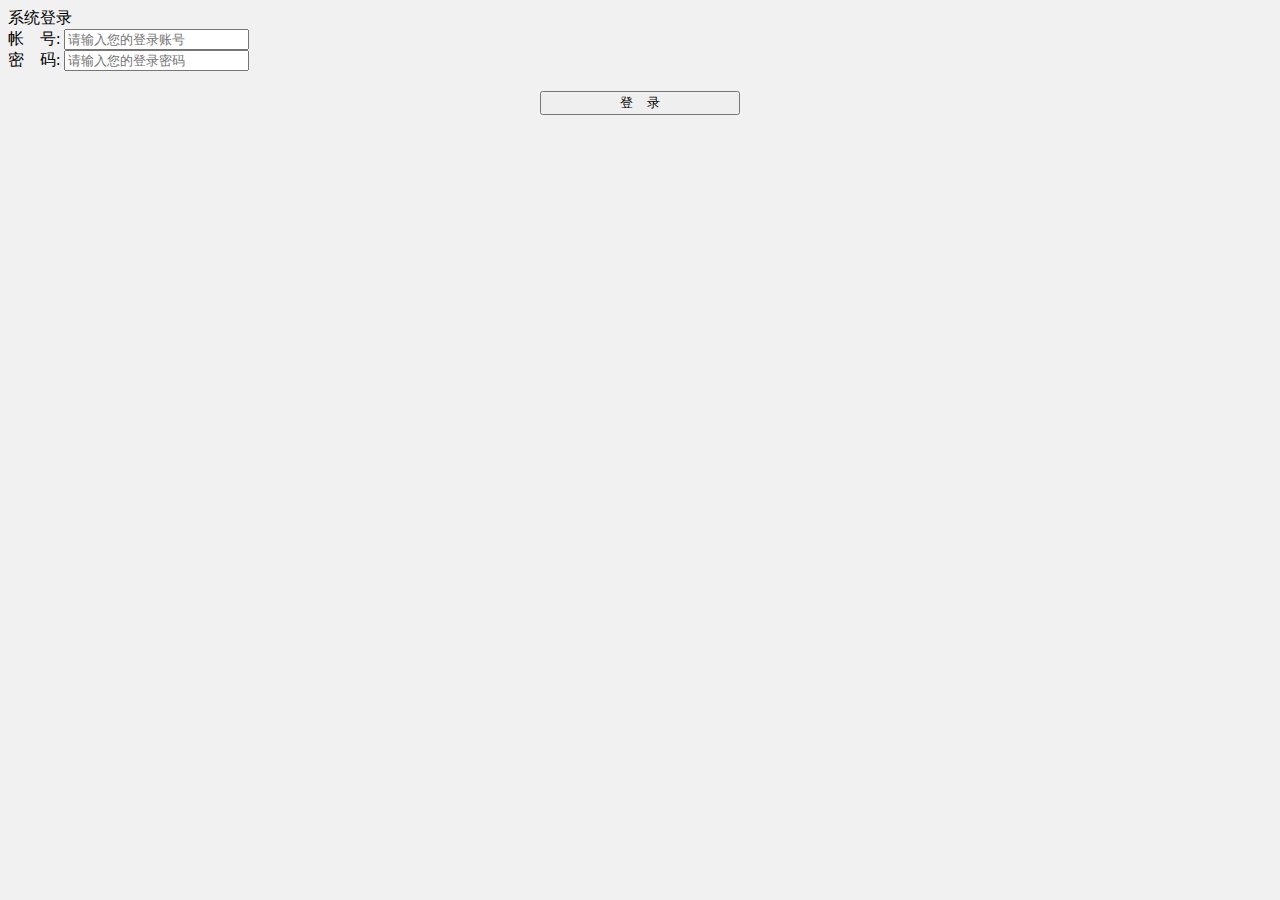
<file: target/classes/templates/main/login.html>
<!DOCTYPE html>
<html lang="en" xmlns:th="http://www.thymeleaf.org">
<head>
    <meta charset="utf-8"/>
    <meta http-equiv="X-UA-Compatible" content="IE=edge"/>
    <meta name="viewport" content="width=device-width, initial-scale=1, shrink-to-fit=no"/>
    <title >登录</title>
    <link rel="stylesheet" th:href="@{/plugins/animate/animate.min.css}"/>
    <link rel="stylesheet" th:href="@{/css/login.css}">
    <script type="text/javascript" th:inline="javascript">
        if (window.parent != window) {
            window.parent.location.reload(true);
        }
        /*<![CDATA[*/
        var ctx = /*[[@{/}]]*/;
        /*]]>*/
    </script>
</head>
<body style="background-color: #f1f1f1;">
    <header class="t-navbar">
        <div class="t-navbar-header">
            <div class="logo"><a href=""></a></div>
        </div>
    </header>
    <div class="login-main">
        <div class="login-box">
            <div class="login-box-header">系统登录</div>
            <div class="login-box-form">
                <form id="login-from" th:action="@{/admin/login}" method="post">
                    <input type="hidden" id="publicKeyExponent" th:value="${publicKeyExponent }">
                    <input type="hidden" id="publicKeyModulus" th:value="${publicKeyModulus }">
                    <div class="form-error"></div>
                    <div class="form-item">
                        <label class="form-label" for="userName">帐&nbsp;&nbsp;&nbsp;&nbsp;号:</label>
                        <input class="form-input" type="text" id="userName" name="userName" value="" autocomplete="off" placeholder="请输入您的登录账号">
                    </div>
                    <div class="form-item">
                        <label class="form-label" for="password">密&nbsp;&nbsp;&nbsp;&nbsp;码:</label>
                        <input class="form-input" type="password" id="password" name="password" value="" autocomplete="off" placeholder="请输入您的登录密码">
                    </div>
                    <div class="form-item" style="display: none">
                    </div>
                    <div class="form-item" style="text-align: center; padding-top: 20px;">
                        <button id="login-btn" type="button" class="btn btn-lg btn-primary" style="width: 200px;">登&nbsp;&nbsp;&nbsp;&nbsp;录</button>
                        <div id="loging">
                            <div class="object" id="object_1"></div>
                            <div class="object" id="object_2"></div>
                            <div class="object" id="object_3"></div>
                            <div class="object" id="object_4"></div>
                        </div>
                    </div>
                </form>
            </div>
        </div>
    </div>
    <footer>
        <div class="copyright">
        </div>
    </footer>

    <script th:src="@{/js/jquery-1.11.3.min.js}"></script>
    <script th:src="@{/plugins/jquery-plugins/jquery.backstretch.min.js}"></script>
    <script th:src="@{/js/security.js}"></script>

    <script type="text/javascript">
        $(function() {
            $("#login-btn").click(function() {
                submit();
            });
            $("#userName,#password,#validCode").keypress(function(event) {
                if (event.keyCode == 13) submit();
            });
            $(document).ajaxStop(function() {
                loginEnd();
            });
        });

        function submit() {
            var userName = $("#userName").val();
            if (userName == "") {
                $("#userName").focus();
                return error("请输入账户名")
            }
            var password = $("#password").val();
            if (password == "") {
                $("#password").focus();
                return error("请输入账户密码");
            }

            $.ajax({
                url: $("#login-from").attr("action"),
                type: "POST",
                cache: false,
                data: {userName: userName, password: password, validCode: ""},
                dataType: "json",
                beforeSend: function(XMLHttpRequest) {
                    loginStart();
                },
                success: function(rs) {
                    var code = rs.code;
                    if (code == 0) {
                        error(rs.msg);
                        resetRandCodeImage();
                    } else if (code == 1) {
                        error("登录成功,进入首页...");
                        window.location.href = ctx + "admin/index";
                    }
                },
                error: function() {
                    error("登录失败,系统错误");
                    resetRandCodeImage();
                }
            });
        }

        function loginStart() {
            $("#login-btn").hide();
            $("#loging").show();
            error("正在登录...")
        }

        function loginEnd() {
            $("#login-btn").show();
            $("#loging").hide();
        }

        function resetRandCodeImage() {

        }

        function error(msg) {
            $(".form-error").html(msg);
            return false;
        }
    </script>
</body>
</html>
</file>
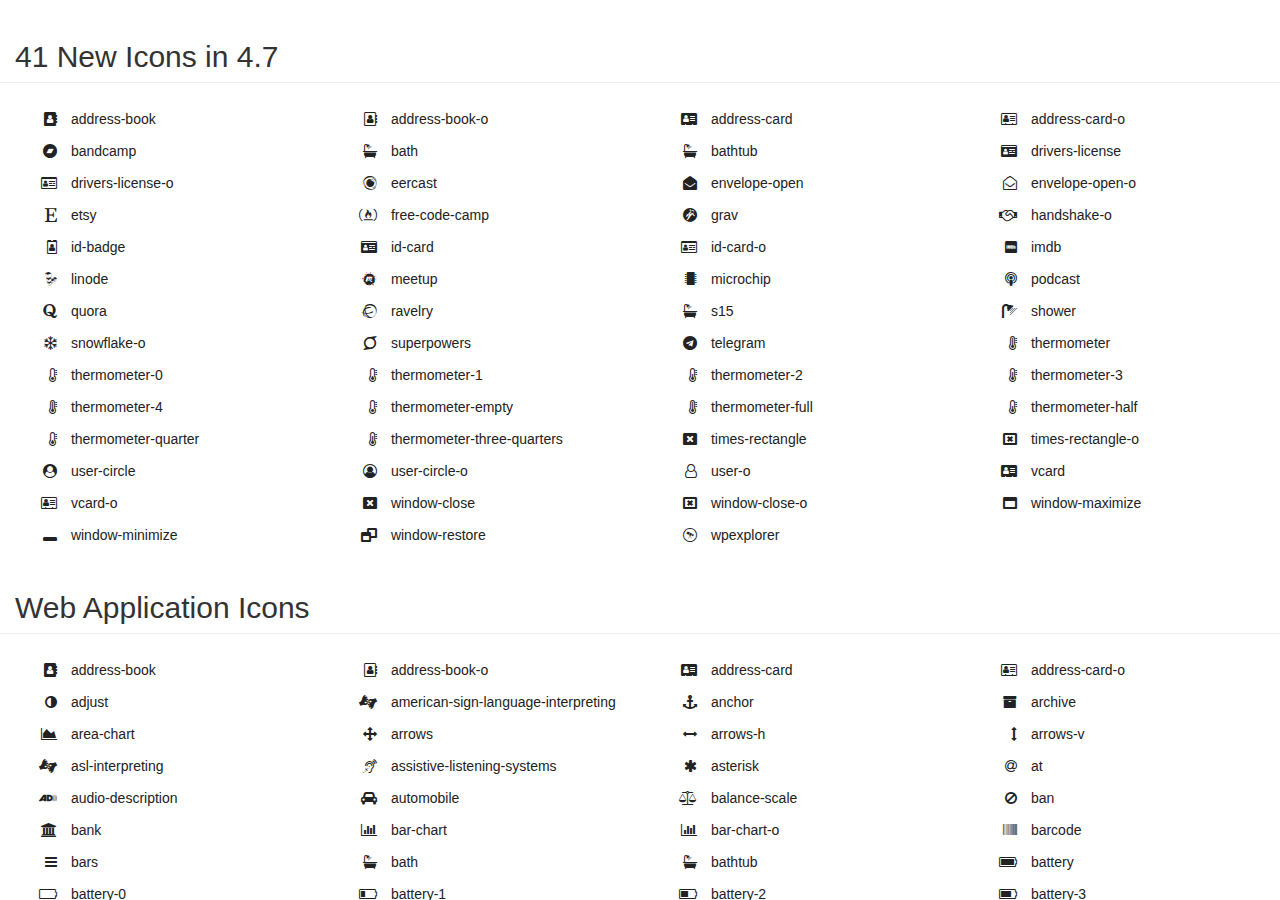
<file: target/classes/static/plugins/font-awesome/icon.html>
<!DOCTYPE html>
<html lang="zh-CN">
<head>
    <meta name="viewport" content="width=device-width" />
    <meta http-equiv="content-type" content="text/html; charset=UTF-8">
    <meta http-equiv="X-UA-Compatible" content="IE=edge,chrome=1">
    <meta name="renderer" content="webkit">
    <meta name="viewport" content="width=device-width, initial-scale=1" />
    <title></title>
    <link href="4.7.0/css/font-awesome.min.css" rel="stylesheet" />
    <link href="../bootstrap/3.3.5/css/bootstrap.min.css" rel="stylesheet" />
    <style>.lr-scroll-wrap{position:relative;overflow:hidden;height:100%;width:100%}.lr-scroll-box{position:relative;top:0;left:0;min-height:100%;min-width:100%;overflow:hidden;zoom:1}.lr-scroll-vertical{position:absolute;width:6px;height:100%;top:0;right:0;display:none;z-index:100}.lr-scroll-wrap:hover>.lr-scroll-vertical,.lr-scroll-active>.lr-scroll-vertical{display:block}.lr-scroll-vertical-block{position:absolute;width:100%;height:0;top:0;left:0;background-color:#B3B3B3;cursor:pointer;-webkit-border-radius:16px;-moz-border-radius:16px;border-radius:16px;-webkit-transition:opacity .2s ease-in-out,background-color .2s ease-in-out;-moz-transition:opacity .2s ease-in-out,background-color .2s ease-in-out;-o-transition:opacity .2s ease-in-out,background-color .2s ease-in-out;transition:opacity .2s ease-in-out,background-color .2s ease-in-out}.lr-scroll-horizontal{position:absolute;width:100%;height:6px;bottom:0;right:0;display:none;z-index:100}.lr-scroll-wrap:hover>.lr-scroll-horizontal,.lr-scroll-active>.lr-scroll-horizontal{display:block}.lr-scroll-horizontal-block{position:absolute;height:100%;width:0;top:0;left:0;background-color:#B3B3B3;cursor:pointer;-webkit-border-radius:16px;-moz-border-radius:16px;border-radius:16px;-webkit-transition:opacity .2s ease-in-out,background-color .2s ease-in-out;-moz-transition:opacity .2s ease-in-out,background-color .2s ease-in-out;-o-transition:opacity .2s ease-in-out,background-color .2s ease-in-out;transition:opacity .2s ease-in-out,background-color .2s ease-in-out}</style>
    <style>
        html, body {height: 100%;width: 100%;}
        body > div {position: relative;overflow: auto;height: 100%;width: 100%;}
        a {color: #21b384;text-decoration: none !important;background-color: transparent;}
        .page-header {padding-left: 15px;}
        .row {margin: 0px;}
        .fontawesome-icon-list a {
            overflow: hidden;
            text-overflow: ellipsis;
            white-space: nowrap;
            display: block;
            color: #222;
            line-height: 32px;
            height: 32px;
            padding-left: 10px;
            border-radius: 4px;
            cursor: pointer;
        }
         .fontawesome-icon-list a:hover,
         .fontawesome-icon-list a.selected {
             background-color: #1d9d74;
             color: #fff;
             text-decoration: none;
         }
            .fontawesome-icon-list a .fa {
                width: 32px;
                font-size: 14px;
                display: inline-block;
                text-align: right;
                margin-right: 10px;
            }
    </style>
</head>
<body>
    <div id="icons"><section id="new"><h2 class="page-header">41 New Icons in 4.7</h2><div class="row fontawesome-icon-list"><div class="col-md-3 col-sm-4"><a data-value="address-book"><i class="fa fa-address-book" aria-hidden="true"></i> address-book</a></div><div class="col-md-3 col-sm-4"><a data-value="address-book-o"><i class="fa fa-address-book-o" aria-hidden="true"></i> address-book-o</a></div><div class="col-md-3 col-sm-4"><a data-value="address-card"><i class="fa fa-address-card" aria-hidden="true"></i> address-card</a></div><div class="col-md-3 col-sm-4"><a data-value="address-card-o"><i class="fa fa-address-card-o" aria-hidden="true"></i> address-card-o</a></div><div class="col-md-3 col-sm-4"><a data-value="bandcamp"><i class="fa fa-bandcamp" aria-hidden="true"></i> bandcamp</a></div><div class="col-md-3 col-sm-4"><a data-value="bath"><i class="fa fa-bath" aria-hidden="true"></i> bath</a></div><div class="col-md-3 col-sm-4"><a data-value="bath"><i class="fa fa-bathtub" aria-hidden="true"></i> bathtub</a></div><div class="col-md-3 col-sm-4"><a data-value="id-card"><i class="fa fa-drivers-license" aria-hidden="true"></i> drivers-license</a></div><div class="col-md-3 col-sm-4"><a data-value="id-card-o"><i class="fa fa-drivers-license-o" aria-hidden="true"></i> drivers-license-o</a></div><div class="col-md-3 col-sm-4"><a data-value="eercast"><i class="fa fa-eercast" aria-hidden="true"></i> eercast</a></div><div class="col-md-3 col-sm-4"><a data-value="envelope-open"><i class="fa fa-envelope-open" aria-hidden="true"></i> envelope-open</a></div><div class="col-md-3 col-sm-4"><a data-value="envelope-open-o"><i class="fa fa-envelope-open-o" aria-hidden="true"></i> envelope-open-o</a></div><div class="col-md-3 col-sm-4"><a data-value="etsy"><i class="fa fa-etsy" aria-hidden="true"></i> etsy</a></div><div class="col-md-3 col-sm-4"><a data-value="free-code-camp"><i class="fa fa-free-code-camp" aria-hidden="true"></i> free-code-camp</a></div><div class="col-md-3 col-sm-4"><a data-value="grav"><i class="fa fa-grav" aria-hidden="true"></i> grav</a></div><div class="col-md-3 col-sm-4"><a data-value="handshake-o"><i class="fa fa-handshake-o" aria-hidden="true"></i> handshake-o</a></div><div class="col-md-3 col-sm-4"><a data-value="id-badge"><i class="fa fa-id-badge" aria-hidden="true"></i> id-badge</a></div><div class="col-md-3 col-sm-4"><a data-value="id-card"><i class="fa fa-id-card" aria-hidden="true"></i> id-card</a></div><div class="col-md-3 col-sm-4"><a data-value="id-card-o"><i class="fa fa-id-card-o" aria-hidden="true"></i> id-card-o</a></div><div class="col-md-3 col-sm-4"><a data-value="imdb"><i class="fa fa-imdb" aria-hidden="true"></i> imdb</a></div><div class="col-md-3 col-sm-4"><a data-value="linode"><i class="fa fa-linode" aria-hidden="true"></i> linode</a></div><div class="col-md-3 col-sm-4"><a data-value="meetup"><i class="fa fa-meetup" aria-hidden="true"></i> meetup</a></div><div class="col-md-3 col-sm-4"><a data-value="microchip"><i class="fa fa-microchip" aria-hidden="true"></i> microchip</a></div><div class="col-md-3 col-sm-4"><a data-value="podcast"><i class="fa fa-podcast" aria-hidden="true"></i> podcast</a></div><div class="col-md-3 col-sm-4"><a data-value="quora"><i class="fa fa-quora" aria-hidden="true"></i> quora</a></div><div class="col-md-3 col-sm-4"><a data-value="ravelry"><i class="fa fa-ravelry" aria-hidden="true"></i> ravelry</a></div><div class="col-md-3 col-sm-4"><a data-value="bath"><i class="fa fa-s15" aria-hidden="true"></i> s15</a></div><div class="col-md-3 col-sm-4"><a data-value="shower"><i class="fa fa-shower" aria-hidden="true"></i> shower</a></div><div class="col-md-3 col-sm-4"><a data-value="snowflake-o"><i class="fa fa-snowflake-o" aria-hidden="true"></i> snowflake-o</a></div><div class="col-md-3 col-sm-4"><a data-value="superpowers"><i class="fa fa-superpowers" aria-hidden="true"></i> superpowers</a></div><div class="col-md-3 col-sm-4"><a data-value="telegram"><i class="fa fa-telegram" aria-hidden="true"></i> telegram</a></div><div class="col-md-3 col-sm-4"><a data-value="thermometer-full"><i class="fa fa-thermometer" aria-hidden="true"></i> thermometer</a></div><div class="col-md-3 col-sm-4"><a data-value="thermometer-empty"><i class="fa fa-thermometer-0" aria-hidden="true"></i> thermometer-0</a></div><div class="col-md-3 col-sm-4"><a data-value="thermometer-quarter"><i class="fa fa-thermometer-1" aria-hidden="true"></i> thermometer-1</a></div><div class="col-md-3 col-sm-4"><a data-value="thermometer-half"><i class="fa fa-thermometer-2" aria-hidden="true"></i> thermometer-2</a></div><div class="col-md-3 col-sm-4"><a data-value="thermometer-three-quarters"><i class="fa fa-thermometer-3" aria-hidden="true"></i> thermometer-3</a></div><div class="col-md-3 col-sm-4"><a data-value="thermometer-full"><i class="fa fa-thermometer-4" aria-hidden="true"></i> thermometer-4</a></div><div class="col-md-3 col-sm-4"><a data-value="thermometer-empty"><i class="fa fa-thermometer-empty" aria-hidden="true"></i> thermometer-empty</a></div><div class="col-md-3 col-sm-4"><a data-value="thermometer-full"><i class="fa fa-thermometer-full" aria-hidden="true"></i> thermometer-full</a></div><div class="col-md-3 col-sm-4"><a data-value="thermometer-half"><i class="fa fa-thermometer-half" aria-hidden="true"></i> thermometer-half</a></div><div class="col-md-3 col-sm-4"><a data-value="thermometer-quarter"><i class="fa fa-thermometer-quarter" aria-hidden="true"></i> thermometer-quarter</a></div><div class="col-md-3 col-sm-4"><a data-value="thermometer-three-quarters"><i class="fa fa-thermometer-three-quarters" aria-hidden="true"></i> thermometer-three-quarters</a></div><div class="col-md-3 col-sm-4"><a data-value="window-close"><i class="fa fa-times-rectangle" aria-hidden="true"></i> times-rectangle</a></div><div class="col-md-3 col-sm-4"><a data-value="window-close-o"><i class="fa fa-times-rectangle-o" aria-hidden="true"></i> times-rectangle-o</a></div><div class="col-md-3 col-sm-4"><a data-value="user-circle"><i class="fa fa-user-circle" aria-hidden="true"></i> user-circle</a></div><div class="col-md-3 col-sm-4"><a data-value="user-circle-o"><i class="fa fa-user-circle-o" aria-hidden="true"></i> user-circle-o</a></div><div class="col-md-3 col-sm-4"><a data-value="user-o"><i class="fa fa-user-o" aria-hidden="true"></i> user-o</a></div><div class="col-md-3 col-sm-4"><a data-value="address-card"><i class="fa fa-vcard" aria-hidden="true"></i> vcard</a></div><div class="col-md-3 col-sm-4"><a data-value="address-card-o"><i class="fa fa-vcard-o" aria-hidden="true"></i> vcard-o</a></div><div class="col-md-3 col-sm-4"><a data-value="window-close"><i class="fa fa-window-close" aria-hidden="true"></i> window-close</a></div><div class="col-md-3 col-sm-4"><a data-value="window-close-o"><i class="fa fa-window-close-o" aria-hidden="true"></i> window-close-o</a></div><div class="col-md-3 col-sm-4"><a data-value="window-maximize"><i class="fa fa-window-maximize" aria-hidden="true"></i> window-maximize</a></div><div class="col-md-3 col-sm-4"><a data-value="window-minimize"><i class="fa fa-window-minimize" aria-hidden="true"></i> window-minimize</a></div><div class="col-md-3 col-sm-4"><a data-value="window-restore"><i class="fa fa-window-restore" aria-hidden="true"></i> window-restore</a></div><div class="col-md-3 col-sm-4"><a data-value="wpexplorer"><i class="fa fa-wpexplorer" aria-hidden="true"></i> wpexplorer</a></div></div></section><section id="web-application"><h2 class="page-header">Web Application Icons</h2><div class="row fontawesome-icon-list"><div class="col-md-3 col-sm-4"><a data-value="address-book"><i class="fa fa-address-book" aria-hidden="true"></i> address-book</a></div><div class="col-md-3 col-sm-4"><a data-value="address-book-o"><i class="fa fa-address-book-o" aria-hidden="true"></i> address-book-o</a></div><div class="col-md-3 col-sm-4"><a data-value="address-card"><i class="fa fa-address-card" aria-hidden="true"></i> address-card</a></div><div class="col-md-3 col-sm-4"><a data-value="address-card-o"><i class="fa fa-address-card-o" aria-hidden="true"></i> address-card-o</a></div><div class="col-md-3 col-sm-4"><a data-value="adjust"><i class="fa fa-adjust" aria-hidden="true"></i> adjust</a></div><div class="col-md-3 col-sm-4"><a data-value="american-sign-language-interpreting"><i class="fa fa-american-sign-language-interpreting" aria-hidden="true"></i> american-sign-language-interpreting</a></div><div class="col-md-3 col-sm-4"><a data-value="anchor"><i class="fa fa-anchor" aria-hidden="true"></i> anchor</a></div><div class="col-md-3 col-sm-4"><a data-value="archive"><i class="fa fa-archive" aria-hidden="true"></i> archive</a></div><div class="col-md-3 col-sm-4"><a data-value="area-chart"><i class="fa fa-area-chart" aria-hidden="true"></i> area-chart</a></div><div class="col-md-3 col-sm-4"><a data-value="arrows"><i class="fa fa-arrows" aria-hidden="true"></i> arrows</a></div><div class="col-md-3 col-sm-4"><a data-value="arrows-h"><i class="fa fa-arrows-h" aria-hidden="true"></i> arrows-h</a></div><div class="col-md-3 col-sm-4"><a data-value="arrows-v"><i class="fa fa-arrows-v" aria-hidden="true"></i> arrows-v</a></div><div class="col-md-3 col-sm-4"><a data-value="american-sign-language-interpreting"><i class="fa fa-asl-interpreting" aria-hidden="true"></i> asl-interpreting</a></div><div class="col-md-3 col-sm-4"><a data-value="assistive-listening-systems"><i class="fa fa-assistive-listening-systems" aria-hidden="true"></i> assistive-listening-systems</a></div><div class="col-md-3 col-sm-4"><a data-value="asterisk"><i class="fa fa-asterisk" aria-hidden="true"></i> asterisk</a></div><div class="col-md-3 col-sm-4"><a data-value="at"><i class="fa fa-at" aria-hidden="true"></i> at</a></div><div class="col-md-3 col-sm-4"><a data-value="audio-description"><i class="fa fa-audio-description" aria-hidden="true"></i> audio-description</a></div><div class="col-md-3 col-sm-4"><a data-value="car"><i class="fa fa-automobile" aria-hidden="true"></i> automobile</a></div><div class="col-md-3 col-sm-4"><a data-value="balance-scale"><i class="fa fa-balance-scale" aria-hidden="true"></i> balance-scale</a></div><div class="col-md-3 col-sm-4"><a data-value="ban"><i class="fa fa-ban" aria-hidden="true"></i> ban</a></div><div class="col-md-3 col-sm-4"><a data-value="university"><i class="fa fa-bank" aria-hidden="true"></i> bank</a></div><div class="col-md-3 col-sm-4"><a data-value="bar-chart"><i class="fa fa-bar-chart" aria-hidden="true"></i> bar-chart</a></div><div class="col-md-3 col-sm-4"><a data-value="bar-chart"><i class="fa fa-bar-chart-o" aria-hidden="true"></i> bar-chart-o</a></div><div class="col-md-3 col-sm-4"><a data-value="barcode"><i class="fa fa-barcode" aria-hidden="true"></i> barcode</a></div><div class="col-md-3 col-sm-4"><a data-value="bars"><i class="fa fa-bars" aria-hidden="true"></i> bars</a></div><div class="col-md-3 col-sm-4"><a data-value="bath"><i class="fa fa-bath" aria-hidden="true"></i> bath</a></div><div class="col-md-3 col-sm-4"><a data-value="bath"><i class="fa fa-bathtub" aria-hidden="true"></i> bathtub</a></div><div class="col-md-3 col-sm-4"><a data-value="battery-full"><i class="fa fa-battery" aria-hidden="true"></i> battery</a></div><div class="col-md-3 col-sm-4"><a data-value="battery-empty"><i class="fa fa-battery-0" aria-hidden="true"></i> battery-0</a></div><div class="col-md-3 col-sm-4"><a data-value="battery-quarter"><i class="fa fa-battery-1" aria-hidden="true"></i> battery-1</a></div><div class="col-md-3 col-sm-4"><a data-value="battery-half"><i class="fa fa-battery-2" aria-hidden="true"></i> battery-2</a></div><div class="col-md-3 col-sm-4"><a data-value="battery-three-quarters"><i class="fa fa-battery-3" aria-hidden="true"></i> battery-3</a></div><div class="col-md-3 col-sm-4"><a data-value="battery-full"><i class="fa fa-battery-4" aria-hidden="true"></i> battery-4</a></div><div class="col-md-3 col-sm-4"><a data-value="battery-empty"><i class="fa fa-battery-empty" aria-hidden="true"></i> battery-empty</a></div><div class="col-md-3 col-sm-4"><a data-value="battery-full"><i class="fa fa-battery-full" aria-hidden="true"></i> battery-full</a></div><div class="col-md-3 col-sm-4"><a data-value="battery-half"><i class="fa fa-battery-half" aria-hidden="true"></i> battery-half</a></div><div class="col-md-3 col-sm-4"><a data-value="battery-quarter"><i class="fa fa-battery-quarter" aria-hidden="true"></i> battery-quarter</a></div><div class="col-md-3 col-sm-4"><a data-value="battery-three-quarters"><i class="fa fa-battery-three-quarters" aria-hidden="true"></i> battery-three-quarters</a></div><div class="col-md-3 col-sm-4"><a data-value="bed"><i class="fa fa-bed" aria-hidden="true"></i> bed</a></div><div class="col-md-3 col-sm-4"><a data-value="beer"><i class="fa fa-beer" aria-hidden="true"></i> beer</a></div><div class="col-md-3 col-sm-4"><a data-value="bell"><i class="fa fa-bell" aria-hidden="true"></i> bell</a></div><div class="col-md-3 col-sm-4"><a data-value="bell-o"><i class="fa fa-bell-o" aria-hidden="true"></i> bell-o</a></div><div class="col-md-3 col-sm-4"><a data-value="bell-slash"><i class="fa fa-bell-slash" aria-hidden="true"></i> bell-slash</a></div><div class="col-md-3 col-sm-4"><a data-value="bell-slash-o"><i class="fa fa-bell-slash-o" aria-hidden="true"></i> bell-slash-o</a></div><div class="col-md-3 col-sm-4"><a data-value="bicycle"><i class="fa fa-bicycle" aria-hidden="true"></i> bicycle</a></div><div class="col-md-3 col-sm-4"><a data-value="binoculars"><i class="fa fa-binoculars" aria-hidden="true"></i> binoculars</a></div><div class="col-md-3 col-sm-4"><a data-value="birthday-cake"><i class="fa fa-birthday-cake" aria-hidden="true"></i> birthday-cake</a></div><div class="col-md-3 col-sm-4"><a data-value="blind"><i class="fa fa-blind" aria-hidden="true"></i> blind</a></div><div class="col-md-3 col-sm-4"><a data-value="bluetooth"><i class="fa fa-bluetooth" aria-hidden="true"></i> bluetooth</a></div><div class="col-md-3 col-sm-4"><a data-value="bluetooth-b"><i class="fa fa-bluetooth-b" aria-hidden="true"></i> bluetooth-b</a></div><div class="col-md-3 col-sm-4"><a data-value="bolt"><i class="fa fa-bolt" aria-hidden="true"></i> bolt</a></div><div class="col-md-3 col-sm-4"><a data-value="bomb"><i class="fa fa-bomb" aria-hidden="true"></i> bomb</a></div><div class="col-md-3 col-sm-4"><a data-value="book"><i class="fa fa-book" aria-hidden="true"></i> book</a></div><div class="col-md-3 col-sm-4"><a data-value="bookmark"><i class="fa fa-bookmark" aria-hidden="true"></i> bookmark</a></div><div class="col-md-3 col-sm-4"><a data-value="bookmark-o"><i class="fa fa-bookmark-o" aria-hidden="true"></i> bookmark-o</a></div><div class="col-md-3 col-sm-4"><a data-value="braille"><i class="fa fa-braille" aria-hidden="true"></i> braille</a></div><div class="col-md-3 col-sm-4"><a data-value="briefcase"><i class="fa fa-briefcase" aria-hidden="true"></i> briefcase</a></div><div class="col-md-3 col-sm-4"><a data-value="bug"><i class="fa fa-bug" aria-hidden="true"></i> bug</a></div><div class="col-md-3 col-sm-4"><a data-value="building"><i class="fa fa-building" aria-hidden="true"></i> building</a></div><div class="col-md-3 col-sm-4"><a data-value="building-o"><i class="fa fa-building-o" aria-hidden="true"></i> building-o</a></div><div class="col-md-3 col-sm-4"><a data-value="bullhorn"><i class="fa fa-bullhorn" aria-hidden="true"></i> bullhorn</a></div><div class="col-md-3 col-sm-4"><a data-value="bullseye"><i class="fa fa-bullseye" aria-hidden="true"></i> bullseye</a></div><div class="col-md-3 col-sm-4"><a data-value="bus"><i class="fa fa-bus" aria-hidden="true"></i> bus</a></div><div class="col-md-3 col-sm-4"><a data-value="taxi"><i class="fa fa-cab" aria-hidden="true"></i> cab</a></div><div class="col-md-3 col-sm-4"><a data-value="calculator"><i class="fa fa-calculator" aria-hidden="true"></i> calculator</a></div><div class="col-md-3 col-sm-4"><a data-value="calendar"><i class="fa fa-calendar" aria-hidden="true"></i> calendar</a></div><div class="col-md-3 col-sm-4"><a data-value="calendar-check-o"><i class="fa fa-calendar-check-o" aria-hidden="true"></i> calendar-check-o</a></div><div class="col-md-3 col-sm-4"><a data-value="calendar-minus-o"><i class="fa fa-calendar-minus-o" aria-hidden="true"></i> calendar-minus-o</a></div><div class="col-md-3 col-sm-4"><a data-value="calendar-o"><i class="fa fa-calendar-o" aria-hidden="true"></i> calendar-o</a></div><div class="col-md-3 col-sm-4"><a data-value="calendar-plus-o"><i class="fa fa-calendar-plus-o" aria-hidden="true"></i> calendar-plus-o</a></div><div class="col-md-3 col-sm-4"><a data-value="calendar-times-o"><i class="fa fa-calendar-times-o" aria-hidden="true"></i> calendar-times-o</a></div><div class="col-md-3 col-sm-4"><a data-value="camera"><i class="fa fa-camera" aria-hidden="true"></i> camera</a></div><div class="col-md-3 col-sm-4"><a data-value="camera-retro"><i class="fa fa-camera-retro" aria-hidden="true"></i> camera-retro</a></div><div class="col-md-3 col-sm-4"><a data-value="car"><i class="fa fa-car" aria-hidden="true"></i> car</a></div><div class="col-md-3 col-sm-4"><a data-value="caret-square-o-down"><i class="fa fa-caret-square-o-down" aria-hidden="true"></i> caret-square-o-down</a></div><div class="col-md-3 col-sm-4"><a data-value="caret-square-o-left"><i class="fa fa-caret-square-o-left" aria-hidden="true"></i> caret-square-o-left</a></div><div class="col-md-3 col-sm-4"><a data-value="caret-square-o-right"><i class="fa fa-caret-square-o-right" aria-hidden="true"></i> caret-square-o-right</a></div><div class="col-md-3 col-sm-4"><a data-value="caret-square-o-up"><i class="fa fa-caret-square-o-up" aria-hidden="true"></i> caret-square-o-up</a></div><div class="col-md-3 col-sm-4"><a data-value="cart-arrow-down"><i class="fa fa-cart-arrow-down" aria-hidden="true"></i> cart-arrow-down</a></div><div class="col-md-3 col-sm-4"><a data-value="cart-plus"><i class="fa fa-cart-plus" aria-hidden="true"></i> cart-plus</a></div><div class="col-md-3 col-sm-4"><a data-value="cc"><i class="fa fa-cc" aria-hidden="true"></i> cc</a></div><div class="col-md-3 col-sm-4"><a data-value="certificate"><i class="fa fa-certificate" aria-hidden="true"></i> certificate</a></div><div class="col-md-3 col-sm-4"><a data-value="check"><i class="fa fa-check" aria-hidden="true"></i> check</a></div><div class="col-md-3 col-sm-4"><a data-value="check-circle"><i class="fa fa-check-circle" aria-hidden="true"></i> check-circle</a></div><div class="col-md-3 col-sm-4"><a data-value="check-circle-o"><i class="fa fa-check-circle-o" aria-hidden="true"></i> check-circle-o</a></div><div class="col-md-3 col-sm-4"><a data-value="check-square"><i class="fa fa-check-square" aria-hidden="true"></i> check-square</a></div><div class="col-md-3 col-sm-4"><a data-value="check-square-o"><i class="fa fa-check-square-o" aria-hidden="true"></i> check-square-o</a></div><div class="col-md-3 col-sm-4"><a data-value="child"><i class="fa fa-child" aria-hidden="true"></i> child</a></div><div class="col-md-3 col-sm-4"><a data-value="circle"><i class="fa fa-circle" aria-hidden="true"></i> circle</a></div><div class="col-md-3 col-sm-4"><a data-value="circle-o"><i class="fa fa-circle-o" aria-hidden="true"></i> circle-o</a></div><div class="col-md-3 col-sm-4"><a data-value="circle-o-notch"><i class="fa fa-circle-o-notch" aria-hidden="true"></i> circle-o-notch</a></div><div class="col-md-3 col-sm-4"><a data-value="circle-thin"><i class="fa fa-circle-thin" aria-hidden="true"></i> circle-thin</a></div><div class="col-md-3 col-sm-4"><a data-value="clock-o"><i class="fa fa-clock-o" aria-hidden="true"></i> clock-o</a></div><div class="col-md-3 col-sm-4"><a data-value="clone"><i class="fa fa-clone" aria-hidden="true"></i> clone</a></div><div class="col-md-3 col-sm-4"><a data-value="times"><i class="fa fa-close" aria-hidden="true"></i> close</a></div><div class="col-md-3 col-sm-4"><a data-value="cloud"><i class="fa fa-cloud" aria-hidden="true"></i> cloud</a></div><div class="col-md-3 col-sm-4"><a data-value="cloud-download"><i class="fa fa-cloud-download" aria-hidden="true"></i> cloud-download</a></div><div class="col-md-3 col-sm-4"><a data-value="cloud-upload"><i class="fa fa-cloud-upload" aria-hidden="true"></i> cloud-upload</a></div><div class="col-md-3 col-sm-4"><a data-value="code"><i class="fa fa-code" aria-hidden="true"></i> code</a></div><div class="col-md-3 col-sm-4"><a data-value="code-fork"><i class="fa fa-code-fork" aria-hidden="true"></i> code-fork</a></div><div class="col-md-3 col-sm-4"><a data-value="coffee"><i class="fa fa-coffee" aria-hidden="true"></i> coffee</a></div><div class="col-md-3 col-sm-4"><a data-value="cog"><i class="fa fa-cog" aria-hidden="true"></i> cog</a></div><div class="col-md-3 col-sm-4"><a data-value="cogs"><i class="fa fa-cogs" aria-hidden="true"></i> cogs</a></div><div class="col-md-3 col-sm-4"><a data-value="comment"><i class="fa fa-comment" aria-hidden="true"></i> comment</a></div><div class="col-md-3 col-sm-4"><a data-value="comment-o"><i class="fa fa-comment-o" aria-hidden="true"></i> comment-o</a></div><div class="col-md-3 col-sm-4"><a data-value="commenting"><i class="fa fa-commenting" aria-hidden="true"></i> commenting</a></div><div class="col-md-3 col-sm-4"><a data-value="commenting-o"><i class="fa fa-commenting-o" aria-hidden="true"></i> commenting-o</a></div><div class="col-md-3 col-sm-4"><a data-value="comments"><i class="fa fa-comments" aria-hidden="true"></i> comments</a></div><div class="col-md-3 col-sm-4"><a data-value="comments-o"><i class="fa fa-comments-o" aria-hidden="true"></i> comments-o</a></div><div class="col-md-3 col-sm-4"><a data-value="compass"><i class="fa fa-compass" aria-hidden="true"></i> compass</a></div><div class="col-md-3 col-sm-4"><a data-value="copyright"><i class="fa fa-copyright" aria-hidden="true"></i> copyright</a></div><div class="col-md-3 col-sm-4"><a data-value="creative-commons"><i class="fa fa-creative-commons" aria-hidden="true"></i> creative-commons</a></div><div class="col-md-3 col-sm-4"><a data-value="credit-card"><i class="fa fa-credit-card" aria-hidden="true"></i> credit-card</a></div><div class="col-md-3 col-sm-4"><a data-value="credit-card-alt"><i class="fa fa-credit-card-alt" aria-hidden="true"></i> credit-card-alt</a></div><div class="col-md-3 col-sm-4"><a data-value="crop"><i class="fa fa-crop" aria-hidden="true"></i> crop</a></div><div class="col-md-3 col-sm-4"><a data-value="crosshairs"><i class="fa fa-crosshairs" aria-hidden="true"></i> crosshairs</a></div><div class="col-md-3 col-sm-4"><a data-value="cube"><i class="fa fa-cube" aria-hidden="true"></i> cube</a></div><div class="col-md-3 col-sm-4"><a data-value="cubes"><i class="fa fa-cubes" aria-hidden="true"></i> cubes</a></div><div class="col-md-3 col-sm-4"><a data-value="cutlery"><i class="fa fa-cutlery" aria-hidden="true"></i> cutlery</a></div><div class="col-md-3 col-sm-4"><a data-value="tachometer"><i class="fa fa-dashboard" aria-hidden="true"></i> dashboard</a></div><div class="col-md-3 col-sm-4"><a data-value="database"><i class="fa fa-database" aria-hidden="true"></i> database</a></div><div class="col-md-3 col-sm-4"><a data-value="deaf"><i class="fa fa-deaf" aria-hidden="true"></i> deaf</a></div><div class="col-md-3 col-sm-4"><a data-value="deaf"><i class="fa fa-deafness" aria-hidden="true"></i> deafness</a></div><div class="col-md-3 col-sm-4"><a data-value="desktop"><i class="fa fa-desktop" aria-hidden="true"></i> desktop</a></div><div class="col-md-3 col-sm-4"><a data-value="diamond"><i class="fa fa-diamond" aria-hidden="true"></i> diamond</a></div><div class="col-md-3 col-sm-4"><a data-value="dot-circle-o"><i class="fa fa-dot-circle-o" aria-hidden="true"></i> dot-circle-o</a></div><div class="col-md-3 col-sm-4"><a data-value="download"><i class="fa fa-download" aria-hidden="true"></i> download</a></div><div class="col-md-3 col-sm-4"><a data-value="id-card"><i class="fa fa-drivers-license" aria-hidden="true"></i> drivers-license</a></div><div class="col-md-3 col-sm-4"><a data-value="id-card-o"><i class="fa fa-drivers-license-o" aria-hidden="true"></i> drivers-license-o</a></div><div class="col-md-3 col-sm-4"><a data-value="pencil-square-o"><i class="fa fa-edit" aria-hidden="true"></i> edit</a></div><div class="col-md-3 col-sm-4"><a data-value="ellipsis-h"><i class="fa fa-ellipsis-h" aria-hidden="true"></i> ellipsis-h</a></div><div class="col-md-3 col-sm-4"><a data-value="ellipsis-v"><i class="fa fa-ellipsis-v" aria-hidden="true"></i> ellipsis-v</a></div><div class="col-md-3 col-sm-4"><a data-value="envelope"><i class="fa fa-envelope" aria-hidden="true"></i> envelope</a></div><div class="col-md-3 col-sm-4"><a data-value="envelope-o"><i class="fa fa-envelope-o" aria-hidden="true"></i> envelope-o</a></div><div class="col-md-3 col-sm-4"><a data-value="envelope-open"><i class="fa fa-envelope-open" aria-hidden="true"></i> envelope-open</a></div><div class="col-md-3 col-sm-4"><a data-value="envelope-open-o"><i class="fa fa-envelope-open-o" aria-hidden="true"></i> envelope-open-o</a></div><div class="col-md-3 col-sm-4"><a data-value="envelope-square"><i class="fa fa-envelope-square" aria-hidden="true"></i> envelope-square</a></div><div class="col-md-3 col-sm-4"><a data-value="eraser"><i class="fa fa-eraser" aria-hidden="true"></i> eraser</a></div><div class="col-md-3 col-sm-4"><a data-value="exchange"><i class="fa fa-exchange" aria-hidden="true"></i> exchange</a></div><div class="col-md-3 col-sm-4"><a data-value="exclamation"><i class="fa fa-exclamation" aria-hidden="true"></i> exclamation</a></div><div class="col-md-3 col-sm-4"><a data-value="exclamation-circle"><i class="fa fa-exclamation-circle" aria-hidden="true"></i> exclamation-circle</a></div><div class="col-md-3 col-sm-4"><a data-value="exclamation-triangle"><i class="fa fa-exclamation-triangle" aria-hidden="true"></i> exclamation-triangle</a></div><div class="col-md-3 col-sm-4"><a data-value="external-link"><i class="fa fa-external-link" aria-hidden="true"></i> external-link</a></div><div class="col-md-3 col-sm-4"><a data-value="external-link-square"><i class="fa fa-external-link-square" aria-hidden="true"></i> external-link-square</a></div><div class="col-md-3 col-sm-4"><a data-value="eye"><i class="fa fa-eye" aria-hidden="true"></i> eye</a></div><div class="col-md-3 col-sm-4"><a data-value="eye-slash"><i class="fa fa-eye-slash" aria-hidden="true"></i> eye-slash</a></div><div class="col-md-3 col-sm-4"><a data-value="eyedropper"><i class="fa fa-eyedropper" aria-hidden="true"></i> eyedropper</a></div><div class="col-md-3 col-sm-4"><a data-value="fax"><i class="fa fa-fax" aria-hidden="true"></i> fax</a></div><div class="col-md-3 col-sm-4"><a data-value="rss"><i class="fa fa-feed" aria-hidden="true"></i> feed</a></div><div class="col-md-3 col-sm-4"><a data-value="female"><i class="fa fa-female" aria-hidden="true"></i> female</a></div><div class="col-md-3 col-sm-4"><a data-value="fighter-jet"><i class="fa fa-fighter-jet" aria-hidden="true"></i> fighter-jet</a></div><div class="col-md-3 col-sm-4"><a data-value="file-archive-o"><i class="fa fa-file-archive-o" aria-hidden="true"></i> file-archive-o</a></div><div class="col-md-3 col-sm-4"><a data-value="file-audio-o"><i class="fa fa-file-audio-o" aria-hidden="true"></i> file-audio-o</a></div><div class="col-md-3 col-sm-4"><a data-value="file-code-o"><i class="fa fa-file-code-o" aria-hidden="true"></i> file-code-o</a></div><div class="col-md-3 col-sm-4"><a data-value="file-excel-o"><i class="fa fa-file-excel-o" aria-hidden="true"></i> file-excel-o</a></div><div class="col-md-3 col-sm-4"><a data-value="file-image-o"><i class="fa fa-file-image-o" aria-hidden="true"></i> file-image-o</a></div><div class="col-md-3 col-sm-4"><a data-value="file-video-o"><i class="fa fa-file-movie-o" aria-hidden="true"></i> file-movie-o</a></div><div class="col-md-3 col-sm-4"><a data-value="file-pdf-o"><i class="fa fa-file-pdf-o" aria-hidden="true"></i> file-pdf-o</a></div><div class="col-md-3 col-sm-4"><a data-value="file-image-o"><i class="fa fa-file-photo-o" aria-hidden="true"></i> file-photo-o</a></div><div class="col-md-3 col-sm-4"><a data-value="file-image-o"><i class="fa fa-file-picture-o" aria-hidden="true"></i> file-picture-o</a></div><div class="col-md-3 col-sm-4"><a data-value="file-powerpoint-o"><i class="fa fa-file-powerpoint-o" aria-hidden="true"></i> file-powerpoint-o</a></div><div class="col-md-3 col-sm-4"><a data-value="file-audio-o"><i class="fa fa-file-sound-o" aria-hidden="true"></i> file-sound-o</a></div><div class="col-md-3 col-sm-4"><a data-value="file-video-o"><i class="fa fa-file-video-o" aria-hidden="true"></i> file-video-o</a></div><div class="col-md-3 col-sm-4"><a data-value="file-word-o"><i class="fa fa-file-word-o" aria-hidden="true"></i> file-word-o</a></div><div class="col-md-3 col-sm-4"><a data-value="file-archive-o"><i class="fa fa-file-zip-o" aria-hidden="true"></i> file-zip-o</a></div><div class="col-md-3 col-sm-4"><a data-value="film"><i class="fa fa-film" aria-hidden="true"></i> film</a></div><div class="col-md-3 col-sm-4"><a data-value="filter"><i class="fa fa-filter" aria-hidden="true"></i> filter</a></div><div class="col-md-3 col-sm-4"><a data-value="fire"><i class="fa fa-fire" aria-hidden="true"></i> fire</a></div><div class="col-md-3 col-sm-4"><a data-value="fire-extinguisher"><i class="fa fa-fire-extinguisher" aria-hidden="true"></i> fire-extinguisher</a></div><div class="col-md-3 col-sm-4"><a data-value="flag"><i class="fa fa-flag" aria-hidden="true"></i> flag</a></div><div class="col-md-3 col-sm-4"><a data-value="flag-checkered"><i class="fa fa-flag-checkered" aria-hidden="true"></i> flag-checkered</a></div><div class="col-md-3 col-sm-4"><a data-value="flag-o"><i class="fa fa-flag-o" aria-hidden="true"></i> flag-o</a></div><div class="col-md-3 col-sm-4"><a data-value="bolt"><i class="fa fa-flash" aria-hidden="true"></i> flash</a></div><div class="col-md-3 col-sm-4"><a data-value="flask"><i class="fa fa-flask" aria-hidden="true"></i> flask</a></div><div class="col-md-3 col-sm-4"><a data-value="folder"><i class="fa fa-folder" aria-hidden="true"></i> folder</a></div><div class="col-md-3 col-sm-4"><a data-value="folder-o"><i class="fa fa-folder-o" aria-hidden="true"></i> folder-o</a></div><div class="col-md-3 col-sm-4"><a data-value="folder-open"><i class="fa fa-folder-open" aria-hidden="true"></i> folder-open</a></div><div class="col-md-3 col-sm-4"><a data-value="folder-open-o"><i class="fa fa-folder-open-o" aria-hidden="true"></i> folder-open-o</a></div><div class="col-md-3 col-sm-4"><a data-value="frown-o"><i class="fa fa-frown-o" aria-hidden="true"></i> frown-o</a></div><div class="col-md-3 col-sm-4"><a data-value="futbol-o"><i class="fa fa-futbol-o" aria-hidden="true"></i> futbol-o</a></div><div class="col-md-3 col-sm-4"><a data-value="gamepad"><i class="fa fa-gamepad" aria-hidden="true"></i> gamepad</a></div><div class="col-md-3 col-sm-4"><a data-value="gavel"><i class="fa fa-gavel" aria-hidden="true"></i> gavel</a></div><div class="col-md-3 col-sm-4"><a data-value="cog"><i class="fa fa-gear" aria-hidden="true"></i> gear</a></div><div class="col-md-3 col-sm-4"><a data-value="cogs"><i class="fa fa-gears" aria-hidden="true"></i> gears</a></div><div class="col-md-3 col-sm-4"><a data-value="gift"><i class="fa fa-gift" aria-hidden="true"></i> gift</a></div><div class="col-md-3 col-sm-4"><a data-value="glass"><i class="fa fa-glass" aria-hidden="true"></i> glass</a></div><div class="col-md-3 col-sm-4"><a data-value="globe"><i class="fa fa-globe" aria-hidden="true"></i> globe</a></div><div class="col-md-3 col-sm-4"><a data-value="graduation-cap"><i class="fa fa-graduation-cap" aria-hidden="true"></i> graduation-cap</a></div><div class="col-md-3 col-sm-4"><a data-value="users"><i class="fa fa-group" aria-hidden="true"></i> group</a></div><div class="col-md-3 col-sm-4"><a data-value="hand-rock-o"><i class="fa fa-hand-grab-o" aria-hidden="true"></i> hand-grab-o</a></div><div class="col-md-3 col-sm-4"><a data-value="hand-lizard-o"><i class="fa fa-hand-lizard-o" aria-hidden="true"></i> hand-lizard-o</a></div><div class="col-md-3 col-sm-4"><a data-value="hand-paper-o"><i class="fa fa-hand-paper-o" aria-hidden="true"></i> hand-paper-o</a></div><div class="col-md-3 col-sm-4"><a data-value="hand-peace-o"><i class="fa fa-hand-peace-o" aria-hidden="true"></i> hand-peace-o</a></div><div class="col-md-3 col-sm-4"><a data-value="hand-pointer-o"><i class="fa fa-hand-pointer-o" aria-hidden="true"></i> hand-pointer-o</a></div><div class="col-md-3 col-sm-4"><a data-value="hand-rock-o"><i class="fa fa-hand-rock-o" aria-hidden="true"></i> hand-rock-o</a></div><div class="col-md-3 col-sm-4"><a data-value="hand-scissors-o"><i class="fa fa-hand-scissors-o" aria-hidden="true"></i> hand-scissors-o</a></div><div class="col-md-3 col-sm-4"><a data-value="hand-spock-o"><i class="fa fa-hand-spock-o" aria-hidden="true"></i> hand-spock-o</a></div><div class="col-md-3 col-sm-4"><a data-value="hand-paper-o"><i class="fa fa-hand-stop-o" aria-hidden="true"></i> hand-stop-o</a></div><div class="col-md-3 col-sm-4"><a data-value="handshake-o"><i class="fa fa-handshake-o" aria-hidden="true"></i> handshake-o</a></div><div class="col-md-3 col-sm-4"><a data-value="deaf"><i class="fa fa-hard-of-hearing" aria-hidden="true"></i> hard-of-hearing</a></div><div class="col-md-3 col-sm-4"><a data-value="hashtag"><i class="fa fa-hashtag" aria-hidden="true"></i> hashtag</a></div><div class="col-md-3 col-sm-4"><a data-value="hdd-o"><i class="fa fa-hdd-o" aria-hidden="true"></i> hdd-o</a></div><div class="col-md-3 col-sm-4"><a data-value="headphones"><i class="fa fa-headphones" aria-hidden="true"></i> headphones</a></div><div class="col-md-3 col-sm-4"><a data-value="heart"><i class="fa fa-heart" aria-hidden="true"></i> heart</a></div><div class="col-md-3 col-sm-4"><a data-value="heart-o"><i class="fa fa-heart-o" aria-hidden="true"></i> heart-o</a></div><div class="col-md-3 col-sm-4"><a data-value="heartbeat"><i class="fa fa-heartbeat" aria-hidden="true"></i> heartbeat</a></div><div class="col-md-3 col-sm-4"><a data-value="history"><i class="fa fa-history" aria-hidden="true"></i> history</a></div><div class="col-md-3 col-sm-4"><a data-value="home"><i class="fa fa-home" aria-hidden="true"></i> home</a></div><div class="col-md-3 col-sm-4"><a data-value="bed"><i class="fa fa-hotel" aria-hidden="true"></i> hotel</a></div><div class="col-md-3 col-sm-4"><a data-value="hourglass"><i class="fa fa-hourglass" aria-hidden="true"></i> hourglass</a></div><div class="col-md-3 col-sm-4"><a data-value="hourglass-start"><i class="fa fa-hourglass-1" aria-hidden="true"></i> hourglass-1</a></div><div class="col-md-3 col-sm-4"><a data-value="hourglass-half"><i class="fa fa-hourglass-2" aria-hidden="true"></i> hourglass-2</a></div><div class="col-md-3 col-sm-4"><a data-value="hourglass-end"><i class="fa fa-hourglass-3" aria-hidden="true"></i> hourglass-3</a></div><div class="col-md-3 col-sm-4"><a data-value="hourglass-end"><i class="fa fa-hourglass-end" aria-hidden="true"></i> hourglass-end</a></div><div class="col-md-3 col-sm-4"><a data-value="hourglass-half"><i class="fa fa-hourglass-half" aria-hidden="true"></i> hourglass-half</a></div><div class="col-md-3 col-sm-4"><a data-value="hourglass-o"><i class="fa fa-hourglass-o" aria-hidden="true"></i> hourglass-o</a></div><div class="col-md-3 col-sm-4"><a data-value="hourglass-start"><i class="fa fa-hourglass-start" aria-hidden="true"></i> hourglass-start</a></div><div class="col-md-3 col-sm-4"><a data-value="i-cursor"><i class="fa fa-i-cursor" aria-hidden="true"></i> i-cursor</a></div><div class="col-md-3 col-sm-4"><a data-value="id-badge"><i class="fa fa-id-badge" aria-hidden="true"></i> id-badge</a></div><div class="col-md-3 col-sm-4"><a data-value="id-card"><i class="fa fa-id-card" aria-hidden="true"></i> id-card</a></div><div class="col-md-3 col-sm-4"><a data-value="id-card-o"><i class="fa fa-id-card-o" aria-hidden="true"></i> id-card-o</a></div><div class="col-md-3 col-sm-4"><a data-value="picture-o"><i class="fa fa-image" aria-hidden="true"></i> image</a></div><div class="col-md-3 col-sm-4"><a data-value="inbox"><i class="fa fa-inbox" aria-hidden="true"></i> inbox</a></div><div class="col-md-3 col-sm-4"><a data-value="industry"><i class="fa fa-industry" aria-hidden="true"></i> industry</a></div><div class="col-md-3 col-sm-4"><a data-value="info"><i class="fa fa-info" aria-hidden="true"></i> info</a></div><div class="col-md-3 col-sm-4"><a data-value="info-circle"><i class="fa fa-info-circle" aria-hidden="true"></i> info-circle</a></div><div class="col-md-3 col-sm-4"><a data-value="university"><i class="fa fa-institution" aria-hidden="true"></i> institution</a></div><div class="col-md-3 col-sm-4"><a data-value="key"><i class="fa fa-key" aria-hidden="true"></i> key</a></div><div class="col-md-3 col-sm-4"><a data-value="keyboard-o"><i class="fa fa-keyboard-o" aria-hidden="true"></i> keyboard-o</a></div><div class="col-md-3 col-sm-4"><a data-value="language"><i class="fa fa-language" aria-hidden="true"></i> language</a></div><div class="col-md-3 col-sm-4"><a data-value="laptop"><i class="fa fa-laptop" aria-hidden="true"></i> laptop</a></div><div class="col-md-3 col-sm-4"><a data-value="leaf"><i class="fa fa-leaf" aria-hidden="true"></i> leaf</a></div><div class="col-md-3 col-sm-4"><a data-value="gavel"><i class="fa fa-legal" aria-hidden="true"></i> legal</a></div><div class="col-md-3 col-sm-4"><a data-value="lemon-o"><i class="fa fa-lemon-o" aria-hidden="true"></i> lemon-o</a></div><div class="col-md-3 col-sm-4"><a data-value="level-down"><i class="fa fa-level-down" aria-hidden="true"></i> level-down</a></div><div class="col-md-3 col-sm-4"><a data-value="level-up"><i class="fa fa-level-up" aria-hidden="true"></i> level-up</a></div><div class="col-md-3 col-sm-4"><a data-value="life-ring"><i class="fa fa-life-bouy" aria-hidden="true"></i> life-bouy</a></div><div class="col-md-3 col-sm-4"><a data-value="life-ring"><i class="fa fa-life-buoy" aria-hidden="true"></i> life-buoy</a></div><div class="col-md-3 col-sm-4"><a data-value="life-ring"><i class="fa fa-life-ring" aria-hidden="true"></i> life-ring</a></div><div class="col-md-3 col-sm-4"><a data-value="life-ring"><i class="fa fa-life-saver" aria-hidden="true"></i> life-saver</a></div><div class="col-md-3 col-sm-4"><a data-value="lightbulb-o"><i class="fa fa-lightbulb-o" aria-hidden="true"></i> lightbulb-o</a></div><div class="col-md-3 col-sm-4"><a data-value="line-chart"><i class="fa fa-line-chart" aria-hidden="true"></i> line-chart</a></div><div class="col-md-3 col-sm-4"><a data-value="location-arrow"><i class="fa fa-location-arrow" aria-hidden="true"></i> location-arrow</a></div><div class="col-md-3 col-sm-4"><a data-value="lock"><i class="fa fa-lock" aria-hidden="true"></i> lock</a></div><div class="col-md-3 col-sm-4"><a data-value="low-vision"><i class="fa fa-low-vision" aria-hidden="true"></i> low-vision</a></div><div class="col-md-3 col-sm-4"><a data-value="magic"><i class="fa fa-magic" aria-hidden="true"></i> magic</a></div><div class="col-md-3 col-sm-4"><a data-value="magnet"><i class="fa fa-magnet" aria-hidden="true"></i> magnet</a></div><div class="col-md-3 col-sm-4"><a data-value="share"><i class="fa fa-mail-forward" aria-hidden="true"></i> mail-forward</a></div><div class="col-md-3 col-sm-4"><a data-value="reply"><i class="fa fa-mail-reply" aria-hidden="true"></i> mail-reply</a></div><div class="col-md-3 col-sm-4"><a data-value="reply-all"><i class="fa fa-mail-reply-all" aria-hidden="true"></i> mail-reply-all</a></div><div class="col-md-3 col-sm-4"><a data-value="male"><i class="fa fa-male" aria-hidden="true"></i> male</a></div><div class="col-md-3 col-sm-4"><a data-value="map"><i class="fa fa-map" aria-hidden="true"></i> map</a></div><div class="col-md-3 col-sm-4"><a data-value="map-marker"><i class="fa fa-map-marker" aria-hidden="true"></i> map-marker</a></div><div class="col-md-3 col-sm-4"><a data-value="map-o"><i class="fa fa-map-o" aria-hidden="true"></i> map-o</a></div><div class="col-md-3 col-sm-4"><a data-value="map-pin"><i class="fa fa-map-pin" aria-hidden="true"></i> map-pin</a></div><div class="col-md-3 col-sm-4"><a data-value="map-signs"><i class="fa fa-map-signs" aria-hidden="true"></i> map-signs</a></div><div class="col-md-3 col-sm-4"><a data-value="meh-o"><i class="fa fa-meh-o" aria-hidden="true"></i> meh-o</a></div><div class="col-md-3 col-sm-4"><a data-value="microchip"><i class="fa fa-microchip" aria-hidden="true"></i> microchip</a></div><div class="col-md-3 col-sm-4"><a data-value="microphone"><i class="fa fa-microphone" aria-hidden="true"></i> microphone</a></div><div class="col-md-3 col-sm-4"><a data-value="microphone-slash"><i class="fa fa-microphone-slash" aria-hidden="true"></i> microphone-slash</a></div><div class="col-md-3 col-sm-4"><a data-value="minus"><i class="fa fa-minus" aria-hidden="true"></i> minus</a></div><div class="col-md-3 col-sm-4"><a data-value="minus-circle"><i class="fa fa-minus-circle" aria-hidden="true"></i> minus-circle</a></div><div class="col-md-3 col-sm-4"><a data-value="minus-square"><i class="fa fa-minus-square" aria-hidden="true"></i> minus-square</a></div><div class="col-md-3 col-sm-4"><a data-value="minus-square-o"><i class="fa fa-minus-square-o" aria-hidden="true"></i> minus-square-o</a></div><div class="col-md-3 col-sm-4"><a data-value="mobile"><i class="fa fa-mobile" aria-hidden="true"></i> mobile</a></div><div class="col-md-3 col-sm-4"><a data-value="mobile"><i class="fa fa-mobile-phone" aria-hidden="true"></i> mobile-phone</a></div><div class="col-md-3 col-sm-4"><a data-value="money"><i class="fa fa-money" aria-hidden="true"></i> money</a></div><div class="col-md-3 col-sm-4"><a data-value="moon-o"><i class="fa fa-moon-o" aria-hidden="true"></i> moon-o</a></div><div class="col-md-3 col-sm-4"><a data-value="graduation-cap"><i class="fa fa-mortar-board" aria-hidden="true"></i> mortar-board</a></div><div class="col-md-3 col-sm-4"><a data-value="motorcycle"><i class="fa fa-motorcycle" aria-hidden="true"></i> motorcycle</a></div><div class="col-md-3 col-sm-4"><a data-value="mouse-pointer"><i class="fa fa-mouse-pointer" aria-hidden="true"></i> mouse-pointer</a></div><div class="col-md-3 col-sm-4"><a data-value="music"><i class="fa fa-music" aria-hidden="true"></i> music</a></div><div class="col-md-3 col-sm-4"><a data-value="bars"><i class="fa fa-navicon" aria-hidden="true"></i> navicon</a></div><div class="col-md-3 col-sm-4"><a data-value="newspaper-o"><i class="fa fa-newspaper-o" aria-hidden="true"></i> newspaper-o</a></div><div class="col-md-3 col-sm-4"><a data-value="object-group"><i class="fa fa-object-group" aria-hidden="true"></i> object-group</a></div><div class="col-md-3 col-sm-4"><a data-value="object-ungroup"><i class="fa fa-object-ungroup" aria-hidden="true"></i> object-ungroup</a></div><div class="col-md-3 col-sm-4"><a data-value="paint-brush"><i class="fa fa-paint-brush" aria-hidden="true"></i> paint-brush</a></div><div class="col-md-3 col-sm-4"><a data-value="paper-plane"><i class="fa fa-paper-plane" aria-hidden="true"></i> paper-plane</a></div><div class="col-md-3 col-sm-4"><a data-value="paper-plane-o"><i class="fa fa-paper-plane-o" aria-hidden="true"></i> paper-plane-o</a></div><div class="col-md-3 col-sm-4"><a data-value="paw"><i class="fa fa-paw" aria-hidden="true"></i> paw</a></div><div class="col-md-3 col-sm-4"><a data-value="pencil"><i class="fa fa-pencil" aria-hidden="true"></i> pencil</a></div><div class="col-md-3 col-sm-4"><a data-value="pencil-square"><i class="fa fa-pencil-square" aria-hidden="true"></i> pencil-square</a></div><div class="col-md-3 col-sm-4"><a data-value="pencil-square-o"><i class="fa fa-pencil-square-o" aria-hidden="true"></i> pencil-square-o</a></div><div class="col-md-3 col-sm-4"><a data-value="percent"><i class="fa fa-percent" aria-hidden="true"></i> percent</a></div><div class="col-md-3 col-sm-4"><a data-value="phone"><i class="fa fa-phone" aria-hidden="true"></i> phone</a></div><div class="col-md-3 col-sm-4"><a data-value="phone-square"><i class="fa fa-phone-square" aria-hidden="true"></i> phone-square</a></div><div class="col-md-3 col-sm-4"><a data-value="picture-o"><i class="fa fa-photo" aria-hidden="true"></i> photo</a></div><div class="col-md-3 col-sm-4"><a data-value="picture-o"><i class="fa fa-picture-o" aria-hidden="true"></i> picture-o</a></div><div class="col-md-3 col-sm-4"><a data-value="pie-chart"><i class="fa fa-pie-chart" aria-hidden="true"></i> pie-chart</a></div><div class="col-md-3 col-sm-4"><a data-value="plane"><i class="fa fa-plane" aria-hidden="true"></i> plane</a></div><div class="col-md-3 col-sm-4"><a data-value="plug"><i class="fa fa-plug" aria-hidden="true"></i> plug</a></div><div class="col-md-3 col-sm-4"><a data-value="plus"><i class="fa fa-plus" aria-hidden="true"></i> plus</a></div><div class="col-md-3 col-sm-4"><a data-value="plus-circle"><i class="fa fa-plus-circle" aria-hidden="true"></i> plus-circle</a></div><div class="col-md-3 col-sm-4"><a data-value="plus-square"><i class="fa fa-plus-square" aria-hidden="true"></i> plus-square</a></div><div class="col-md-3 col-sm-4"><a data-value="plus-square-o"><i class="fa fa-plus-square-o" aria-hidden="true"></i> plus-square-o</a></div><div class="col-md-3 col-sm-4"><a data-value="podcast"><i class="fa fa-podcast" aria-hidden="true"></i> podcast</a></div><div class="col-md-3 col-sm-4"><a data-value="power-off"><i class="fa fa-power-off" aria-hidden="true"></i> power-off</a></div><div class="col-md-3 col-sm-4"><a data-value="print"><i class="fa fa-print" aria-hidden="true"></i> print</a></div><div class="col-md-3 col-sm-4"><a data-value="puzzle-piece"><i class="fa fa-puzzle-piece" aria-hidden="true"></i> puzzle-piece</a></div><div class="col-md-3 col-sm-4"><a data-value="qrcode"><i class="fa fa-qrcode" aria-hidden="true"></i> qrcode</a></div><div class="col-md-3 col-sm-4"><a data-value="question"><i class="fa fa-question" aria-hidden="true"></i> question</a></div><div class="col-md-3 col-sm-4"><a data-value="question-circle"><i class="fa fa-question-circle" aria-hidden="true"></i> question-circle</a></div><div class="col-md-3 col-sm-4"><a data-value="question-circle-o"><i class="fa fa-question-circle-o" aria-hidden="true"></i> question-circle-o</a></div><div class="col-md-3 col-sm-4"><a data-value="quote-left"><i class="fa fa-quote-left" aria-hidden="true"></i> quote-left</a></div><div class="col-md-3 col-sm-4"><a data-value="quote-right"><i class="fa fa-quote-right" aria-hidden="true"></i> quote-right</a></div><div class="col-md-3 col-sm-4"><a data-value="random"><i class="fa fa-random" aria-hidden="true"></i> random</a></div><div class="col-md-3 col-sm-4"><a data-value="recycle"><i class="fa fa-recycle" aria-hidden="true"></i> recycle</a></div><div class="col-md-3 col-sm-4"><a data-value="refresh"><i class="fa fa-refresh" aria-hidden="true"></i> refresh</a></div><div class="col-md-3 col-sm-4"><a data-value="registered"><i class="fa fa-registered" aria-hidden="true"></i> registered</a></div><div class="col-md-3 col-sm-4"><a data-value="times"><i class="fa fa-remove" aria-hidden="true"></i> remove</a></div><div class="col-md-3 col-sm-4"><a data-value="bars"><i class="fa fa-reorder" aria-hidden="true"></i> reorder</a></div><div class="col-md-3 col-sm-4"><a data-value="reply"><i class="fa fa-reply" aria-hidden="true"></i> reply</a></div><div class="col-md-3 col-sm-4"><a data-value="reply-all"><i class="fa fa-reply-all" aria-hidden="true"></i> reply-all</a></div><div class="col-md-3 col-sm-4"><a data-value="retweet"><i class="fa fa-retweet" aria-hidden="true"></i> retweet</a></div><div class="col-md-3 col-sm-4"><a data-value="road"><i class="fa fa-road" aria-hidden="true"></i> road</a></div><div class="col-md-3 col-sm-4"><a data-value="rocket"><i class="fa fa-rocket" aria-hidden="true"></i> rocket</a></div><div class="col-md-3 col-sm-4"><a data-value="rss"><i class="fa fa-rss" aria-hidden="true"></i> rss</a></div><div class="col-md-3 col-sm-4"><a data-value="rss-square"><i class="fa fa-rss-square" aria-hidden="true"></i> rss-square</a></div><div class="col-md-3 col-sm-4"><a data-value="bath"><i class="fa fa-s15" aria-hidden="true"></i> s15</a></div><div class="col-md-3 col-sm-4"><a data-value="search"><i class="fa fa-search" aria-hidden="true"></i> search</a></div><div class="col-md-3 col-sm-4"><a data-value="search-minus"><i class="fa fa-search-minus" aria-hidden="true"></i> search-minus</a></div><div class="col-md-3 col-sm-4"><a data-value="search-plus"><i class="fa fa-search-plus" aria-hidden="true"></i> search-plus</a></div><div class="col-md-3 col-sm-4"><a data-value="paper-plane"><i class="fa fa-send" aria-hidden="true"></i> send</a></div><div class="col-md-3 col-sm-4"><a data-value="paper-plane-o"><i class="fa fa-send-o" aria-hidden="true"></i> send-o</a></div><div class="col-md-3 col-sm-4"><a data-value="server"><i class="fa fa-server" aria-hidden="true"></i> server</a></div><div class="col-md-3 col-sm-4"><a data-value="share"><i class="fa fa-share" aria-hidden="true"></i> share</a></div><div class="col-md-3 col-sm-4"><a data-value="share-alt"><i class="fa fa-share-alt" aria-hidden="true"></i> share-alt</a></div><div class="col-md-3 col-sm-4"><a data-value="share-alt-square"><i class="fa fa-share-alt-square" aria-hidden="true"></i> share-alt-square</a></div><div class="col-md-3 col-sm-4"><a data-value="share-square"><i class="fa fa-share-square" aria-hidden="true"></i> share-square</a></div><div class="col-md-3 col-sm-4"><a data-value="share-square-o"><i class="fa fa-share-square-o" aria-hidden="true"></i> share-square-o</a></div><div class="col-md-3 col-sm-4"><a data-value="shield"><i class="fa fa-shield" aria-hidden="true"></i> shield</a></div><div class="col-md-3 col-sm-4"><a data-value="ship"><i class="fa fa-ship" aria-hidden="true"></i> ship</a></div><div class="col-md-3 col-sm-4"><a data-value="shopping-bag"><i class="fa fa-shopping-bag" aria-hidden="true"></i> shopping-bag</a></div><div class="col-md-3 col-sm-4"><a data-value="shopping-basket"><i class="fa fa-shopping-basket" aria-hidden="true"></i> shopping-basket</a></div><div class="col-md-3 col-sm-4"><a data-value="shopping-cart"><i class="fa fa-shopping-cart" aria-hidden="true"></i> shopping-cart</a></div><div class="col-md-3 col-sm-4"><a data-value="shower"><i class="fa fa-shower" aria-hidden="true"></i> shower</a></div><div class="col-md-3 col-sm-4"><a data-value="sign-in"><i class="fa fa-sign-in" aria-hidden="true"></i> sign-in</a></div><div class="col-md-3 col-sm-4"><a data-value="sign-language"><i class="fa fa-sign-language" aria-hidden="true"></i> sign-language</a></div><div class="col-md-3 col-sm-4"><a data-value="sign-out"><i class="fa fa-sign-out" aria-hidden="true"></i> sign-out</a></div><div class="col-md-3 col-sm-4"><a data-value="signal"><i class="fa fa-signal" aria-hidden="true"></i> signal</a></div><div class="col-md-3 col-sm-4"><a data-value="sign-language"><i class="fa fa-signing" aria-hidden="true"></i> signing</a></div><div class="col-md-3 col-sm-4"><a data-value="sitemap"><i class="fa fa-sitemap" aria-hidden="true"></i> sitemap</a></div><div class="col-md-3 col-sm-4"><a data-value="sliders"><i class="fa fa-sliders" aria-hidden="true"></i> sliders</a></div><div class="col-md-3 col-sm-4"><a data-value="smile-o"><i class="fa fa-smile-o" aria-hidden="true"></i> smile-o</a></div><div class="col-md-3 col-sm-4"><a data-value="snowflake-o"><i class="fa fa-snowflake-o" aria-hidden="true"></i> snowflake-o</a></div><div class="col-md-3 col-sm-4"><a data-value="futbol-o"><i class="fa fa-soccer-ball-o" aria-hidden="true"></i> soccer-ball-o</a></div><div class="col-md-3 col-sm-4"><a data-value="sort"><i class="fa fa-sort" aria-hidden="true"></i> sort</a></div><div class="col-md-3 col-sm-4"><a data-value="sort-alpha-asc"><i class="fa fa-sort-alpha-asc" aria-hidden="true"></i> sort-alpha-asc</a></div><div class="col-md-3 col-sm-4"><a data-value="sort-alpha-desc"><i class="fa fa-sort-alpha-desc" aria-hidden="true"></i> sort-alpha-desc</a></div><div class="col-md-3 col-sm-4"><a data-value="sort-amount-asc"><i class="fa fa-sort-amount-asc" aria-hidden="true"></i> sort-amount-asc</a></div><div class="col-md-3 col-sm-4"><a data-value="sort-amount-desc"><i class="fa fa-sort-amount-desc" aria-hidden="true"></i> sort-amount-desc</a></div><div class="col-md-3 col-sm-4"><a data-value="sort-asc"><i class="fa fa-sort-asc" aria-hidden="true"></i> sort-asc</a></div><div class="col-md-3 col-sm-4"><a data-value="sort-desc"><i class="fa fa-sort-desc" aria-hidden="true"></i> sort-desc</a></div><div class="col-md-3 col-sm-4"><a data-value="sort-desc"><i class="fa fa-sort-down" aria-hidden="true"></i> sort-down</a></div><div class="col-md-3 col-sm-4"><a data-value="sort-numeric-asc"><i class="fa fa-sort-numeric-asc" aria-hidden="true"></i> sort-numeric-asc</a></div><div class="col-md-3 col-sm-4"><a data-value="sort-numeric-desc"><i class="fa fa-sort-numeric-desc" aria-hidden="true"></i> sort-numeric-desc</a></div><div class="col-md-3 col-sm-4"><a data-value="sort-asc"><i class="fa fa-sort-up" aria-hidden="true"></i> sort-up</a></div><div class="col-md-3 col-sm-4"><a data-value="space-shuttle"><i class="fa fa-space-shuttle" aria-hidden="true"></i> space-shuttle</a></div><div class="col-md-3 col-sm-4"><a data-value="spinner"><i class="fa fa-spinner" aria-hidden="true"></i> spinner</a></div><div class="col-md-3 col-sm-4"><a data-value="spoon"><i class="fa fa-spoon" aria-hidden="true"></i> spoon</a></div><div class="col-md-3 col-sm-4"><a data-value="square"><i class="fa fa-square" aria-hidden="true"></i> square</a></div><div class="col-md-3 col-sm-4"><a data-value="square-o"><i class="fa fa-square-o" aria-hidden="true"></i> square-o</a></div><div class="col-md-3 col-sm-4"><a data-value="star"><i class="fa fa-star" aria-hidden="true"></i> star</a></div><div class="col-md-3 col-sm-4"><a data-value="star-half"><i class="fa fa-star-half" aria-hidden="true"></i> star-half</a></div><div class="col-md-3 col-sm-4"><a data-value="star-half-o"><i class="fa fa-star-half-empty" aria-hidden="true"></i> star-half-empty</a></div><div class="col-md-3 col-sm-4"><a data-value="star-half-o"><i class="fa fa-star-half-full" aria-hidden="true"></i> star-half-full</a></div><div class="col-md-3 col-sm-4"><a data-value="star-half-o"><i class="fa fa-star-half-o" aria-hidden="true"></i> star-half-o</a></div><div class="col-md-3 col-sm-4"><a data-value="star-o"><i class="fa fa-star-o" aria-hidden="true"></i> star-o</a></div><div class="col-md-3 col-sm-4"><a data-value="sticky-note"><i class="fa fa-sticky-note" aria-hidden="true"></i> sticky-note</a></div><div class="col-md-3 col-sm-4"><a data-value="sticky-note-o"><i class="fa fa-sticky-note-o" aria-hidden="true"></i> sticky-note-o</a></div><div class="col-md-3 col-sm-4"><a data-value="street-view"><i class="fa fa-street-view" aria-hidden="true"></i> street-view</a></div><div class="col-md-3 col-sm-4"><a data-value="suitcase"><i class="fa fa-suitcase" aria-hidden="true"></i> suitcase</a></div><div class="col-md-3 col-sm-4"><a data-value="sun-o"><i class="fa fa-sun-o" aria-hidden="true"></i> sun-o</a></div><div class="col-md-3 col-sm-4"><a data-value="life-ring"><i class="fa fa-support" aria-hidden="true"></i> support</a></div><div class="col-md-3 col-sm-4"><a data-value="tablet"><i class="fa fa-tablet" aria-hidden="true"></i> tablet</a></div><div class="col-md-3 col-sm-4"><a data-value="tachometer"><i class="fa fa-tachometer" aria-hidden="true"></i> tachometer</a></div><div class="col-md-3 col-sm-4"><a data-value="tag"><i class="fa fa-tag" aria-hidden="true"></i> tag</a></div><div class="col-md-3 col-sm-4"><a data-value="tags"><i class="fa fa-tags" aria-hidden="true"></i> tags</a></div><div class="col-md-3 col-sm-4"><a data-value="tasks"><i class="fa fa-tasks" aria-hidden="true"></i> tasks</a></div><div class="col-md-3 col-sm-4"><a data-value="taxi"><i class="fa fa-taxi" aria-hidden="true"></i> taxi</a></div><div class="col-md-3 col-sm-4"><a data-value="television"><i class="fa fa-television" aria-hidden="true"></i> television</a></div><div class="col-md-3 col-sm-4"><a data-value="terminal"><i class="fa fa-terminal" aria-hidden="true"></i> terminal</a></div><div class="col-md-3 col-sm-4"><a data-value="thermometer-full"><i class="fa fa-thermometer" aria-hidden="true"></i> thermometer</a></div><div class="col-md-3 col-sm-4"><a data-value="thermometer-empty"><i class="fa fa-thermometer-0" aria-hidden="true"></i> thermometer-0</a></div><div class="col-md-3 col-sm-4"><a data-value="thermometer-quarter"><i class="fa fa-thermometer-1" aria-hidden="true"></i> thermometer-1</a></div><div class="col-md-3 col-sm-4"><a data-value="thermometer-half"><i class="fa fa-thermometer-2" aria-hidden="true"></i> thermometer-2</a></div><div class="col-md-3 col-sm-4"><a data-value="thermometer-three-quarters"><i class="fa fa-thermometer-3" aria-hidden="true"></i> thermometer-3</a></div><div class="col-md-3 col-sm-4"><a data-value="thermometer-full"><i class="fa fa-thermometer-4" aria-hidden="true"></i> thermometer-4</a></div><div class="col-md-3 col-sm-4"><a data-value="thermometer-empty"><i class="fa fa-thermometer-empty" aria-hidden="true"></i> thermometer-empty</a></div><div class="col-md-3 col-sm-4"><a data-value="thermometer-full"><i class="fa fa-thermometer-full" aria-hidden="true"></i> thermometer-full</a></div><div class="col-md-3 col-sm-4"><a data-value="thermometer-half"><i class="fa fa-thermometer-half" aria-hidden="true"></i> thermometer-half</a></div><div class="col-md-3 col-sm-4"><a data-value="thermometer-quarter"><i class="fa fa-thermometer-quarter" aria-hidden="true"></i> thermometer-quarter</a></div><div class="col-md-3 col-sm-4"><a data-value="thermometer-three-quarters"><i class="fa fa-thermometer-three-quarters" aria-hidden="true"></i> thermometer-three-quarters</a></div><div class="col-md-3 col-sm-4"><a data-value="thumb-tack"><i class="fa fa-thumb-tack" aria-hidden="true"></i> thumb-tack</a></div><div class="col-md-3 col-sm-4"><a data-value="thumbs-down"><i class="fa fa-thumbs-down" aria-hidden="true"></i> thumbs-down</a></div><div class="col-md-3 col-sm-4"><a data-value="thumbs-o-down"><i class="fa fa-thumbs-o-down" aria-hidden="true"></i> thumbs-o-down</a></div><div class="col-md-3 col-sm-4"><a data-value="thumbs-o-up"><i class="fa fa-thumbs-o-up" aria-hidden="true"></i> thumbs-o-up</a></div><div class="col-md-3 col-sm-4"><a data-value="thumbs-up"><i class="fa fa-thumbs-up" aria-hidden="true"></i> thumbs-up</a></div><div class="col-md-3 col-sm-4"><a data-value="ticket"><i class="fa fa-ticket" aria-hidden="true"></i> ticket</a></div><div class="col-md-3 col-sm-4"><a data-value="times"><i class="fa fa-times" aria-hidden="true"></i> times</a></div><div class="col-md-3 col-sm-4"><a data-value="times-circle"><i class="fa fa-times-circle" aria-hidden="true"></i> times-circle</a></div><div class="col-md-3 col-sm-4"><a data-value="times-circle-o"><i class="fa fa-times-circle-o" aria-hidden="true"></i> times-circle-o</a></div><div class="col-md-3 col-sm-4"><a data-value="window-close"><i class="fa fa-times-rectangle" aria-hidden="true"></i> times-rectangle</a></div><div class="col-md-3 col-sm-4"><a data-value="window-close-o"><i class="fa fa-times-rectangle-o" aria-hidden="true"></i> times-rectangle-o</a></div><div class="col-md-3 col-sm-4"><a data-value="tint"><i class="fa fa-tint" aria-hidden="true"></i> tint</a></div><div class="col-md-3 col-sm-4"><a data-value="caret-square-o-down"><i class="fa fa-toggle-down" aria-hidden="true"></i> toggle-down</a></div><div class="col-md-3 col-sm-4"><a data-value="caret-square-o-left"><i class="fa fa-toggle-left" aria-hidden="true"></i> toggle-left</a></div><div class="col-md-3 col-sm-4"><a data-value="toggle-off"><i class="fa fa-toggle-off" aria-hidden="true"></i> toggle-off</a></div><div class="col-md-3 col-sm-4"><a data-value="toggle-on"><i class="fa fa-toggle-on" aria-hidden="true"></i> toggle-on</a></div><div class="col-md-3 col-sm-4"><a data-value="caret-square-o-right"><i class="fa fa-toggle-right" aria-hidden="true"></i> toggle-right</a></div><div class="col-md-3 col-sm-4"><a data-value="caret-square-o-up"><i class="fa fa-toggle-up" aria-hidden="true"></i> toggle-up</a></div><div class="col-md-3 col-sm-4"><a data-value="trademark"><i class="fa fa-trademark" aria-hidden="true"></i> trademark</a></div><div class="col-md-3 col-sm-4"><a data-value="trash"><i class="fa fa-trash" aria-hidden="true"></i> trash</a></div><div class="col-md-3 col-sm-4"><a data-value="trash-o"><i class="fa fa-trash-o" aria-hidden="true"></i> trash-o</a></div><div class="col-md-3 col-sm-4"><a data-value="tree"><i class="fa fa-tree" aria-hidden="true"></i> tree</a></div><div class="col-md-3 col-sm-4"><a data-value="trophy"><i class="fa fa-trophy" aria-hidden="true"></i> trophy</a></div><div class="col-md-3 col-sm-4"><a data-value="truck"><i class="fa fa-truck" aria-hidden="true"></i> truck</a></div><div class="col-md-3 col-sm-4"><a data-value="tty"><i class="fa fa-tty" aria-hidden="true"></i> tty</a></div><div class="col-md-3 col-sm-4"><a data-value="television"><i class="fa fa-tv" aria-hidden="true"></i> tv</a></div><div class="col-md-3 col-sm-4"><a data-value="umbrella"><i class="fa fa-umbrella" aria-hidden="true"></i> umbrella</a></div><div class="col-md-3 col-sm-4"><a data-value="universal-access"><i class="fa fa-universal-access" aria-hidden="true"></i> universal-access</a></div><div class="col-md-3 col-sm-4"><a data-value="university"><i class="fa fa-university" aria-hidden="true"></i> university</a></div><div class="col-md-3 col-sm-4"><a data-value="unlock"><i class="fa fa-unlock" aria-hidden="true"></i> unlock</a></div><div class="col-md-3 col-sm-4"><a data-value="unlock-alt"><i class="fa fa-unlock-alt" aria-hidden="true"></i> unlock-alt</a></div><div class="col-md-3 col-sm-4"><a data-value="sort"><i class="fa fa-unsorted" aria-hidden="true"></i> unsorted</a></div><div class="col-md-3 col-sm-4"><a data-value="upload"><i class="fa fa-upload" aria-hidden="true"></i> upload</a></div><div class="col-md-3 col-sm-4"><a data-value="user"><i class="fa fa-user" aria-hidden="true"></i> user</a></div><div class="col-md-3 col-sm-4"><a data-value="user-circle"><i class="fa fa-user-circle" aria-hidden="true"></i> user-circle</a></div><div class="col-md-3 col-sm-4"><a data-value="user-circle-o"><i class="fa fa-user-circle-o" aria-hidden="true"></i> user-circle-o</a></div><div class="col-md-3 col-sm-4"><a data-value="user-o"><i class="fa fa-user-o" aria-hidden="true"></i> user-o</a></div><div class="col-md-3 col-sm-4"><a data-value="user-plus"><i class="fa fa-user-plus" aria-hidden="true"></i> user-plus</a></div><div class="col-md-3 col-sm-4"><a data-value="user-secret"><i class="fa fa-user-secret" aria-hidden="true"></i> user-secret</a></div><div class="col-md-3 col-sm-4"><a data-value="user-times"><i class="fa fa-user-times" aria-hidden="true"></i> user-times</a></div><div class="col-md-3 col-sm-4"><a data-value="users"><i class="fa fa-users" aria-hidden="true"></i> users</a></div><div class="col-md-3 col-sm-4"><a data-value="address-card"><i class="fa fa-vcard" aria-hidden="true"></i> vcard</a></div><div class="col-md-3 col-sm-4"><a data-value="address-card-o"><i class="fa fa-vcard-o" aria-hidden="true"></i> vcard-o</a></div><div class="col-md-3 col-sm-4"><a data-value="video-camera"><i class="fa fa-video-camera" aria-hidden="true"></i> video-camera</a></div><div class="col-md-3 col-sm-4"><a data-value="volume-control-phone"><i class="fa fa-volume-control-phone" aria-hidden="true"></i> volume-control-phone</a></div><div class="col-md-3 col-sm-4"><a data-value="volume-down"><i class="fa fa-volume-down" aria-hidden="true"></i> volume-down</a></div><div class="col-md-3 col-sm-4"><a data-value="volume-off"><i class="fa fa-volume-off" aria-hidden="true"></i> volume-off</a></div><div class="col-md-3 col-sm-4"><a data-value="volume-up"><i class="fa fa-volume-up" aria-hidden="true"></i> volume-up</a></div><div class="col-md-3 col-sm-4"><a data-value="exclamation-triangle"><i class="fa fa-warning" aria-hidden="true"></i> warning</a></div><div class="col-md-3 col-sm-4"><a data-value="wheelchair"><i class="fa fa-wheelchair" aria-hidden="true"></i> wheelchair</a></div><div class="col-md-3 col-sm-4"><a data-value="wheelchair-alt"><i class="fa fa-wheelchair-alt" aria-hidden="true"></i> wheelchair-alt</a></div><div class="col-md-3 col-sm-4"><a data-value="wifi"><i class="fa fa-wifi" aria-hidden="true"></i> wifi</a></div><div class="col-md-3 col-sm-4"><a data-value="window-close"><i class="fa fa-window-close" aria-hidden="true"></i> window-close</a></div><div class="col-md-3 col-sm-4"><a data-value="window-close-o"><i class="fa fa-window-close-o" aria-hidden="true"></i> window-close-o</a></div><div class="col-md-3 col-sm-4"><a data-value="window-maximize"><i class="fa fa-window-maximize" aria-hidden="true"></i> window-maximize</a></div><div class="col-md-3 col-sm-4"><a data-value="window-minimize"><i class="fa fa-window-minimize" aria-hidden="true"></i> window-minimize</a></div><div class="col-md-3 col-sm-4"><a data-value="window-restore"><i class="fa fa-window-restore" aria-hidden="true"></i> window-restore</a></div><div class="col-md-3 col-sm-4"><a data-value="wrench"><i class="fa fa-wrench" aria-hidden="true"></i> wrench</a></div></div></section><section id="accessibility"><h2 class="page-header">Accessibility Icons</h2><div class="row fontawesome-icon-list"><div class="col-md-3 col-sm-4"><a data-value="american-sign-language-interpreting"><i class="fa fa-american-sign-language-interpreting" aria-hidden="true"></i> american-sign-language-interpreting</a></div><div class="col-md-3 col-sm-4"><a data-value="american-sign-language-interpreting"><i class="fa fa-asl-interpreting" aria-hidden="true"></i> asl-interpreting</a></div><div class="col-md-3 col-sm-4"><a data-value="assistive-listening-systems"><i class="fa fa-assistive-listening-systems" aria-hidden="true"></i> assistive-listening-systems</a></div><div class="col-md-3 col-sm-4"><a data-value="audio-description"><i class="fa fa-audio-description" aria-hidden="true"></i> audio-description</a></div><div class="col-md-3 col-sm-4"><a data-value="blind"><i class="fa fa-blind" aria-hidden="true"></i> blind</a></div><div class="col-md-3 col-sm-4"><a data-value="braille"><i class="fa fa-braille" aria-hidden="true"></i> braille</a></div><div class="col-md-3 col-sm-4"><a data-value="cc"><i class="fa fa-cc" aria-hidden="true"></i> cc</a></div><div class="col-md-3 col-sm-4"><a data-value="deaf"><i class="fa fa-deaf" aria-hidden="true"></i> deaf</a></div><div class="col-md-3 col-sm-4"><a data-value="deaf"><i class="fa fa-deafness" aria-hidden="true"></i> deafness</a></div><div class="col-md-3 col-sm-4"><a data-value="deaf"><i class="fa fa-hard-of-hearing" aria-hidden="true"></i> hard-of-hearing</a></div><div class="col-md-3 col-sm-4"><a data-value="low-vision"><i class="fa fa-low-vision" aria-hidden="true"></i> low-vision</a></div><div class="col-md-3 col-sm-4"><a data-value="question-circle-o"><i class="fa fa-question-circle-o" aria-hidden="true"></i> question-circle-o</a></div><div class="col-md-3 col-sm-4"><a data-value="sign-language"><i class="fa fa-sign-language" aria-hidden="true"></i> sign-language</a></div><div class="col-md-3 col-sm-4"><a data-value="sign-language"><i class="fa fa-signing" aria-hidden="true"></i> signing</a></div><div class="col-md-3 col-sm-4"><a data-value="tty"><i class="fa fa-tty" aria-hidden="true"></i> tty</a></div><div class="col-md-3 col-sm-4"><a data-value="universal-access"><i class="fa fa-universal-access" aria-hidden="true"></i> universal-access</a></div><div class="col-md-3 col-sm-4"><a data-value="volume-control-phone"><i class="fa fa-volume-control-phone" aria-hidden="true"></i> volume-control-phone</a></div><div class="col-md-3 col-sm-4"><a data-value="wheelchair"><i class="fa fa-wheelchair" aria-hidden="true"></i> wheelchair</a></div><div class="col-md-3 col-sm-4"><a data-value="wheelchair-alt"><i class="fa fa-wheelchair-alt" aria-hidden="true"></i> wheelchair-alt</a></div></div></section><section id="hand"><h2 class="page-header">Hand Icons</h2><div class="row fontawesome-icon-list"><div class="col-md-3 col-sm-4"><a data-value="hand-rock-o"><i class="fa fa-hand-grab-o" aria-hidden="true"></i> hand-grab-o</a></div><div class="col-md-3 col-sm-4"><a data-value="hand-lizard-o"><i class="fa fa-hand-lizard-o" aria-hidden="true"></i> hand-lizard-o</a></div><div class="col-md-3 col-sm-4"><a data-value="hand-o-down"><i class="fa fa-hand-o-down" aria-hidden="true"></i> hand-o-down</a></div><div class="col-md-3 col-sm-4"><a data-value="hand-o-left"><i class="fa fa-hand-o-left" aria-hidden="true"></i> hand-o-left</a></div><div class="col-md-3 col-sm-4"><a data-value="hand-o-right"><i class="fa fa-hand-o-right" aria-hidden="true"></i> hand-o-right</a></div><div class="col-md-3 col-sm-4"><a data-value="hand-o-up"><i class="fa fa-hand-o-up" aria-hidden="true"></i> hand-o-up</a></div><div class="col-md-3 col-sm-4"><a data-value="hand-paper-o"><i class="fa fa-hand-paper-o" aria-hidden="true"></i> hand-paper-o</a></div><div class="col-md-3 col-sm-4"><a data-value="hand-peace-o"><i class="fa fa-hand-peace-o" aria-hidden="true"></i> hand-peace-o</a></div><div class="col-md-3 col-sm-4"><a data-value="hand-pointer-o"><i class="fa fa-hand-pointer-o" aria-hidden="true"></i> hand-pointer-o</a></div><div class="col-md-3 col-sm-4"><a data-value="hand-rock-o"><i class="fa fa-hand-rock-o" aria-hidden="true"></i> hand-rock-o</a></div><div class="col-md-3 col-sm-4"><a data-value="hand-scissors-o"><i class="fa fa-hand-scissors-o" aria-hidden="true"></i> hand-scissors-o</a></div><div class="col-md-3 col-sm-4"><a data-value="hand-spock-o"><i class="fa fa-hand-spock-o" aria-hidden="true"></i> hand-spock-o</a></div><div class="col-md-3 col-sm-4"><a data-value="hand-paper-o"><i class="fa fa-hand-stop-o" aria-hidden="true"></i> hand-stop-o</a></div><div class="col-md-3 col-sm-4"><a data-value="thumbs-down"><i class="fa fa-thumbs-down" aria-hidden="true"></i> thumbs-down</a></div><div class="col-md-3 col-sm-4"><a data-value="thumbs-o-down"><i class="fa fa-thumbs-o-down" aria-hidden="true"></i> thumbs-o-down</a></div><div class="col-md-3 col-sm-4"><a data-value="thumbs-o-up"><i class="fa fa-thumbs-o-up" aria-hidden="true"></i> thumbs-o-up</a></div><div class="col-md-3 col-sm-4"><a data-value="thumbs-up"><i class="fa fa-thumbs-up" aria-hidden="true"></i> thumbs-up</a></div></div></section><section id="transportation"><h2 class="page-header">Transportation Icons</h2><div class="row fontawesome-icon-list"><div class="col-md-3 col-sm-4"><a data-value="ambulance"><i class="fa fa-ambulance" aria-hidden="true"></i> ambulance</a></div><div class="col-md-3 col-sm-4"><a data-value="car"><i class="fa fa-automobile" aria-hidden="true"></i> automobile</a></div><div class="col-md-3 col-sm-4"><a data-value="bicycle"><i class="fa fa-bicycle" aria-hidden="true"></i> bicycle</a></div><div class="col-md-3 col-sm-4"><a data-value="bus"><i class="fa fa-bus" aria-hidden="true"></i> bus</a></div><div class="col-md-3 col-sm-4"><a data-value="taxi"><i class="fa fa-cab" aria-hidden="true"></i> cab</a></div><div class="col-md-3 col-sm-4"><a data-value="car"><i class="fa fa-car" aria-hidden="true"></i> car</a></div><div class="col-md-3 col-sm-4"><a data-value="fighter-jet"><i class="fa fa-fighter-jet" aria-hidden="true"></i> fighter-jet</a></div><div class="col-md-3 col-sm-4"><a data-value="motorcycle"><i class="fa fa-motorcycle" aria-hidden="true"></i> motorcycle</a></div><div class="col-md-3 col-sm-4"><a data-value="plane"><i class="fa fa-plane" aria-hidden="true"></i> plane</a></div><div class="col-md-3 col-sm-4"><a data-value="rocket"><i class="fa fa-rocket" aria-hidden="true"></i> rocket</a></div><div class="col-md-3 col-sm-4"><a data-value="ship"><i class="fa fa-ship" aria-hidden="true"></i> ship</a></div><div class="col-md-3 col-sm-4"><a data-value="space-shuttle"><i class="fa fa-space-shuttle" aria-hidden="true"></i> space-shuttle</a></div><div class="col-md-3 col-sm-4"><a data-value="subway"><i class="fa fa-subway" aria-hidden="true"></i> subway</a></div><div class="col-md-3 col-sm-4"><a data-value="taxi"><i class="fa fa-taxi" aria-hidden="true"></i> taxi</a></div><div class="col-md-3 col-sm-4"><a data-value="train"><i class="fa fa-train" aria-hidden="true"></i> train</a></div><div class="col-md-3 col-sm-4"><a data-value="truck"><i class="fa fa-truck" aria-hidden="true"></i> truck</a></div><div class="col-md-3 col-sm-4"><a data-value="wheelchair"><i class="fa fa-wheelchair" aria-hidden="true"></i> wheelchair</a></div><div class="col-md-3 col-sm-4"><a data-value="wheelchair-alt"><i class="fa fa-wheelchair-alt" aria-hidden="true"></i> wheelchair-alt</a></div></div></section><section id="gender"><h2 class="page-header">Gender Icons</h2><div class="row fontawesome-icon-list"><div class="col-md-3 col-sm-4"><a data-value="genderless"><i class="fa fa-genderless" aria-hidden="true"></i> genderless</a></div><div class="col-md-3 col-sm-4"><a data-value="transgender"><i class="fa fa-intersex" aria-hidden="true"></i> intersex</a></div><div class="col-md-3 col-sm-4"><a data-value="mars"><i class="fa fa-mars" aria-hidden="true"></i> mars</a></div><div class="col-md-3 col-sm-4"><a data-value="mars-double"><i class="fa fa-mars-double" aria-hidden="true"></i> mars-double</a></div><div class="col-md-3 col-sm-4"><a data-value="mars-stroke"><i class="fa fa-mars-stroke" aria-hidden="true"></i> mars-stroke</a></div><div class="col-md-3 col-sm-4"><a data-value="mars-stroke-h"><i class="fa fa-mars-stroke-h" aria-hidden="true"></i> mars-stroke-h</a></div><div class="col-md-3 col-sm-4"><a data-value="mars-stroke-v"><i class="fa fa-mars-stroke-v" aria-hidden="true"></i> mars-stroke-v</a></div><div class="col-md-3 col-sm-4"><a data-value="mercury"><i class="fa fa-mercury" aria-hidden="true"></i> mercury</a></div><div class="col-md-3 col-sm-4"><a data-value="neuter"><i class="fa fa-neuter" aria-hidden="true"></i> neuter</a></div><div class="col-md-3 col-sm-4"><a data-value="transgender"><i class="fa fa-transgender" aria-hidden="true"></i> transgender</a></div><div class="col-md-3 col-sm-4"><a data-value="transgender-alt"><i class="fa fa-transgender-alt" aria-hidden="true"></i> transgender-alt</a></div><div class="col-md-3 col-sm-4"><a data-value="venus"><i class="fa fa-venus" aria-hidden="true"></i> venus</a></div><div class="col-md-3 col-sm-4"><a data-value="venus-double"><i class="fa fa-venus-double" aria-hidden="true"></i> venus-double</a></div><div class="col-md-3 col-sm-4"><a data-value="venus-mars"><i class="fa fa-venus-mars" aria-hidden="true"></i> venus-mars</a></div></div></section><section id="file-type"><h2 class="page-header">File Type Icons</h2><div class="row fontawesome-icon-list"><div class="col-md-3 col-sm-4"><a data-value="file"><i class="fa fa-file" aria-hidden="true"></i> file</a></div><div class="col-md-3 col-sm-4"><a data-value="file-archive-o"><i class="fa fa-file-archive-o" aria-hidden="true"></i> file-archive-o</a></div><div class="col-md-3 col-sm-4"><a data-value="file-audio-o"><i class="fa fa-file-audio-o" aria-hidden="true"></i> file-audio-o</a></div><div class="col-md-3 col-sm-4"><a data-value="file-code-o"><i class="fa fa-file-code-o" aria-hidden="true"></i> file-code-o</a></div><div class="col-md-3 col-sm-4"><a data-value="file-excel-o"><i class="fa fa-file-excel-o" aria-hidden="true"></i> file-excel-o</a></div><div class="col-md-3 col-sm-4"><a data-value="file-image-o"><i class="fa fa-file-image-o" aria-hidden="true"></i> file-image-o</a></div><div class="col-md-3 col-sm-4"><a data-value="file-video-o"><i class="fa fa-file-movie-o" aria-hidden="true"></i> file-movie-o</a></div><div class="col-md-3 col-sm-4"><a data-value="file-o"><i class="fa fa-file-o" aria-hidden="true"></i> file-o</a></div><div class="col-md-3 col-sm-4"><a data-value="file-pdf-o"><i class="fa fa-file-pdf-o" aria-hidden="true"></i> file-pdf-o</a></div><div class="col-md-3 col-sm-4"><a data-value="file-image-o"><i class="fa fa-file-photo-o" aria-hidden="true"></i> file-photo-o</a></div><div class="col-md-3 col-sm-4"><a data-value="file-image-o"><i class="fa fa-file-picture-o" aria-hidden="true"></i> file-picture-o</a></div><div class="col-md-3 col-sm-4"><a data-value="file-powerpoint-o"><i class="fa fa-file-powerpoint-o" aria-hidden="true"></i> file-powerpoint-o</a></div><div class="col-md-3 col-sm-4"><a data-value="file-audio-o"><i class="fa fa-file-sound-o" aria-hidden="true"></i> file-sound-o</a></div><div class="col-md-3 col-sm-4"><a data-value="file-text"><i class="fa fa-file-text" aria-hidden="true"></i> file-text</a></div><div class="col-md-3 col-sm-4"><a data-value="file-text-o"><i class="fa fa-file-text-o" aria-hidden="true"></i> file-text-o</a></div><div class="col-md-3 col-sm-4"><a data-value="file-video-o"><i class="fa fa-file-video-o" aria-hidden="true"></i> file-video-o</a></div><div class="col-md-3 col-sm-4"><a data-value="file-word-o"><i class="fa fa-file-word-o" aria-hidden="true"></i> file-word-o</a></div><div class="col-md-3 col-sm-4"><a data-value="file-archive-o"><i class="fa fa-file-zip-o" aria-hidden="true"></i> file-zip-o</a></div></div></section><section id="spinner"><h2 class="page-header">Spinner Icons</h2><div class="row fontawesome-icon-list"><div class="col-md-3 col-sm-4"><a data-value="circle-o-notch"><i class="fa fa-circle-o-notch" aria-hidden="true"></i> circle-o-notch</a></div><div class="col-md-3 col-sm-4"><a data-value="cog"><i class="fa fa-cog" aria-hidden="true"></i> cog</a></div><div class="col-md-3 col-sm-4"><a data-value="cog"><i class="fa fa-gear" aria-hidden="true"></i> gear</a></div><div class="col-md-3 col-sm-4"><a data-value="refresh"><i class="fa fa-refresh" aria-hidden="true"></i> refresh</a></div><div class="col-md-3 col-sm-4"><a data-value="spinner"><i class="fa fa-spinner" aria-hidden="true"></i> spinner</a></div></div></section><section id="form-control"><h2 class="page-header">Form Control Icons</h2><div class="row fontawesome-icon-list"><div class="col-md-3 col-sm-4"><a data-value="check-square"><i class="fa fa-check-square" aria-hidden="true"></i> check-square</a></div><div class="col-md-3 col-sm-4"><a data-value="check-square-o"><i class="fa fa-check-square-o" aria-hidden="true"></i> check-square-o</a></div><div class="col-md-3 col-sm-4"><a data-value="circle"><i class="fa fa-circle" aria-hidden="true"></i> circle</a></div><div class="col-md-3 col-sm-4"><a data-value="circle-o"><i class="fa fa-circle-o" aria-hidden="true"></i> circle-o</a></div><div class="col-md-3 col-sm-4"><a data-value="dot-circle-o"><i class="fa fa-dot-circle-o" aria-hidden="true"></i> dot-circle-o</a></div><div class="col-md-3 col-sm-4"><a data-value="minus-square"><i class="fa fa-minus-square" aria-hidden="true"></i> minus-square</a></div><div class="col-md-3 col-sm-4"><a data-value="minus-square-o"><i class="fa fa-minus-square-o" aria-hidden="true"></i> minus-square-o</a></div><div class="col-md-3 col-sm-4"><a data-value="plus-square"><i class="fa fa-plus-square" aria-hidden="true"></i> plus-square</a></div><div class="col-md-3 col-sm-4"><a data-value="plus-square-o"><i class="fa fa-plus-square-o" aria-hidden="true"></i> plus-square-o</a></div><div class="col-md-3 col-sm-4"><a data-value="square"><i class="fa fa-square" aria-hidden="true"></i> square</a></div><div class="col-md-3 col-sm-4"><a data-value="square-o"><i class="fa fa-square-o" aria-hidden="true"></i> square-o</a></div></div></section><section id="payment"><h2 class="page-header">Payment Icons</h2><div class="row fontawesome-icon-list"><div class="col-md-3 col-sm-4"><a data-value="cc-amex"><i class="fa fa-cc-amex" aria-hidden="true"></i> cc-amex</a></div><div class="col-md-3 col-sm-4"><a data-value="cc-diners-club"><i class="fa fa-cc-diners-club" aria-hidden="true"></i> cc-diners-club</a></div><div class="col-md-3 col-sm-4"><a data-value="cc-discover"><i class="fa fa-cc-discover" aria-hidden="true"></i> cc-discover</a></div><div class="col-md-3 col-sm-4"><a data-value="cc-jcb"><i class="fa fa-cc-jcb" aria-hidden="true"></i> cc-jcb</a></div><div class="col-md-3 col-sm-4"><a data-value="cc-mastercard"><i class="fa fa-cc-mastercard" aria-hidden="true"></i> cc-mastercard</a></div><div class="col-md-3 col-sm-4"><a data-value="cc-paypal"><i class="fa fa-cc-paypal" aria-hidden="true"></i> cc-paypal</a></div><div class="col-md-3 col-sm-4"><a data-value="cc-stripe"><i class="fa fa-cc-stripe" aria-hidden="true"></i> cc-stripe</a></div><div class="col-md-3 col-sm-4"><a data-value="cc-visa"><i class="fa fa-cc-visa" aria-hidden="true"></i> cc-visa</a></div><div class="col-md-3 col-sm-4"><a data-value="credit-card"><i class="fa fa-credit-card" aria-hidden="true"></i> credit-card</a></div><div class="col-md-3 col-sm-4"><a data-value="credit-card-alt"><i class="fa fa-credit-card-alt" aria-hidden="true"></i> credit-card-alt</a></div><div class="col-md-3 col-sm-4"><a data-value="google-wallet"><i class="fa fa-google-wallet" aria-hidden="true"></i> google-wallet</a></div><div class="col-md-3 col-sm-4"><a data-value="paypal"><i class="fa fa-paypal" aria-hidden="true"></i> paypal</a></div></div></section><section id="chart"><h2 class="page-header">Chart Icons</h2><div class="row fontawesome-icon-list"><div class="col-md-3 col-sm-4"><a data-value="area-chart"><i class="fa fa-area-chart" aria-hidden="true"></i> area-chart</a></div><div class="col-md-3 col-sm-4"><a data-value="bar-chart"><i class="fa fa-bar-chart" aria-hidden="true"></i> bar-chart</a></div><div class="col-md-3 col-sm-4"><a data-value="bar-chart"><i class="fa fa-bar-chart-o" aria-hidden="true"></i> bar-chart-o</a></div><div class="col-md-3 col-sm-4"><a data-value="line-chart"><i class="fa fa-line-chart" aria-hidden="true"></i> line-chart</a></div><div class="col-md-3 col-sm-4"><a data-value="pie-chart"><i class="fa fa-pie-chart" aria-hidden="true"></i> pie-chart</a></div></div></section><section id="currency"><h2 class="page-header">Currency Icons</h2><div class="row fontawesome-icon-list"><div class="col-md-3 col-sm-4"><a data-value="btc"><i class="fa fa-bitcoin" aria-hidden="true"></i> bitcoin</a></div><div class="col-md-3 col-sm-4"><a data-value="btc"><i class="fa fa-btc" aria-hidden="true"></i> btc</a></div><div class="col-md-3 col-sm-4"><a data-value="jpy"><i class="fa fa-cny" aria-hidden="true"></i> cny</a></div><div class="col-md-3 col-sm-4"><a data-value="usd"><i class="fa fa-dollar" aria-hidden="true"></i> dollar</a></div><div class="col-md-3 col-sm-4"><a data-value="eur"><i class="fa fa-eur" aria-hidden="true"></i> eur</a></div><div class="col-md-3 col-sm-4"><a data-value="eur"><i class="fa fa-euro" aria-hidden="true"></i> euro</a></div><div class="col-md-3 col-sm-4"><a data-value="gbp"><i class="fa fa-gbp" aria-hidden="true"></i> gbp</a></div><div class="col-md-3 col-sm-4"><a data-value="gg"><i class="fa fa-gg" aria-hidden="true"></i> gg</a></div><div class="col-md-3 col-sm-4"><a data-value="gg-circle"><i class="fa fa-gg-circle" aria-hidden="true"></i> gg-circle</a></div><div class="col-md-3 col-sm-4"><a data-value="ils"><i class="fa fa-ils" aria-hidden="true"></i> ils</a></div><div class="col-md-3 col-sm-4"><a data-value="inr"><i class="fa fa-inr" aria-hidden="true"></i> inr</a></div><div class="col-md-3 col-sm-4"><a data-value="jpy"><i class="fa fa-jpy" aria-hidden="true"></i> jpy</a></div><div class="col-md-3 col-sm-4"><a data-value="krw"><i class="fa fa-krw" aria-hidden="true"></i> krw</a></div><div class="col-md-3 col-sm-4"><a data-value="money"><i class="fa fa-money" aria-hidden="true"></i> money</a></div><div class="col-md-3 col-sm-4"><a data-value="jpy"><i class="fa fa-rmb" aria-hidden="true"></i> rmb</a></div><div class="col-md-3 col-sm-4"><a data-value="rub"><i class="fa fa-rouble" aria-hidden="true"></i> rouble</a></div><div class="col-md-3 col-sm-4"><a data-value="rub"><i class="fa fa-rub" aria-hidden="true"></i> rub</a></div><div class="col-md-3 col-sm-4"><a data-value="rub"><i class="fa fa-ruble" aria-hidden="true"></i> ruble</a></div><div class="col-md-3 col-sm-4"><a data-value="inr"><i class="fa fa-rupee" aria-hidden="true"></i> rupee</a></div><div class="col-md-3 col-sm-4"><a data-value="ils"><i class="fa fa-shekel" aria-hidden="true"></i> shekel</a></div><div class="col-md-3 col-sm-4"><a data-value="ils"><i class="fa fa-sheqel" aria-hidden="true"></i> sheqel</a></div><div class="col-md-3 col-sm-4"><a data-value="try"><i class="fa fa-try" aria-hidden="true"></i> try</a></div><div class="col-md-3 col-sm-4"><a data-value="try"><i class="fa fa-turkish-lira" aria-hidden="true"></i> turkish-lira</a></div><div class="col-md-3 col-sm-4"><a data-value="usd"><i class="fa fa-usd" aria-hidden="true"></i> usd</a></div><div class="col-md-3 col-sm-4"><a data-value="krw"><i class="fa fa-won" aria-hidden="true"></i> won</a></div><div class="col-md-3 col-sm-4"><a data-value="jpy"><i class="fa fa-yen" aria-hidden="true"></i> yen</a></div></div></section><section id="text-editor"><h2 class="page-header">Text Editor Icons</h2><div class="row fontawesome-icon-list"><div class="col-md-3 col-sm-4"><a data-value="align-center"><i class="fa fa-align-center" aria-hidden="true"></i> align-center</a></div><div class="col-md-3 col-sm-4"><a data-value="align-justify"><i class="fa fa-align-justify" aria-hidden="true"></i> align-justify</a></div><div class="col-md-3 col-sm-4"><a data-value="align-left"><i class="fa fa-align-left" aria-hidden="true"></i> align-left</a></div><div class="col-md-3 col-sm-4"><a data-value="align-right"><i class="fa fa-align-right" aria-hidden="true"></i> align-right</a></div><div class="col-md-3 col-sm-4"><a data-value="bold"><i class="fa fa-bold" aria-hidden="true"></i> bold</a></div><div class="col-md-3 col-sm-4"><a data-value="link"><i class="fa fa-chain" aria-hidden="true"></i> chain</a></div><div class="col-md-3 col-sm-4"><a data-value="chain-broken"><i class="fa fa-chain-broken" aria-hidden="true"></i> chain-broken</a></div><div class="col-md-3 col-sm-4"><a data-value="clipboard"><i class="fa fa-clipboard" aria-hidden="true"></i> clipboard</a></div><div class="col-md-3 col-sm-4"><a data-value="columns"><i class="fa fa-columns" aria-hidden="true"></i> columns</a></div><div class="col-md-3 col-sm-4"><a data-value="files-o"><i class="fa fa-copy" aria-hidden="true"></i> copy</a></div><div class="col-md-3 col-sm-4"><a data-value="scissors"><i class="fa fa-cut" aria-hidden="true"></i> cut</a></div><div class="col-md-3 col-sm-4"><a data-value="outdent"><i class="fa fa-dedent" aria-hidden="true"></i> dedent</a></div><div class="col-md-3 col-sm-4"><a data-value="eraser"><i class="fa fa-eraser" aria-hidden="true"></i> eraser</a></div><div class="col-md-3 col-sm-4"><a data-value="file"><i class="fa fa-file" aria-hidden="true"></i> file</a></div><div class="col-md-3 col-sm-4"><a data-value="file-o"><i class="fa fa-file-o" aria-hidden="true"></i> file-o</a></div><div class="col-md-3 col-sm-4"><a data-value="file-text"><i class="fa fa-file-text" aria-hidden="true"></i> file-text</a></div><div class="col-md-3 col-sm-4"><a data-value="file-text-o"><i class="fa fa-file-text-o" aria-hidden="true"></i> file-text-o</a></div><div class="col-md-3 col-sm-4"><a data-value="files-o"><i class="fa fa-files-o" aria-hidden="true"></i> files-o</a></div><div class="col-md-3 col-sm-4"><a data-value="floppy-o"><i class="fa fa-floppy-o" aria-hidden="true"></i> floppy-o</a></div><div class="col-md-3 col-sm-4"><a data-value="font"><i class="fa fa-font" aria-hidden="true"></i> font</a></div><div class="col-md-3 col-sm-4"><a data-value="header"><i class="fa fa-header" aria-hidden="true"></i> header</a></div><div class="col-md-3 col-sm-4"><a data-value="indent"><i class="fa fa-indent" aria-hidden="true"></i> indent</a></div><div class="col-md-3 col-sm-4"><a data-value="italic"><i class="fa fa-italic" aria-hidden="true"></i> italic</a></div><div class="col-md-3 col-sm-4"><a data-value="link"><i class="fa fa-link" aria-hidden="true"></i> link</a></div><div class="col-md-3 col-sm-4"><a data-value="list"><i class="fa fa-list" aria-hidden="true"></i> list</a></div><div class="col-md-3 col-sm-4"><a data-value="list-alt"><i class="fa fa-list-alt" aria-hidden="true"></i> list-alt</a></div><div class="col-md-3 col-sm-4"><a data-value="list-ol"><i class="fa fa-list-ol" aria-hidden="true"></i> list-ol</a></div><div class="col-md-3 col-sm-4"><a data-value="list-ul"><i class="fa fa-list-ul" aria-hidden="true"></i> list-ul</a></div><div class="col-md-3 col-sm-4"><a data-value="outdent"><i class="fa fa-outdent" aria-hidden="true"></i> outdent</a></div><div class="col-md-3 col-sm-4"><a data-value="paperclip"><i class="fa fa-paperclip" aria-hidden="true"></i> paperclip</a></div><div class="col-md-3 col-sm-4"><a data-value="paragraph"><i class="fa fa-paragraph" aria-hidden="true"></i> paragraph</a></div><div class="col-md-3 col-sm-4"><a data-value="clipboard"><i class="fa fa-paste" aria-hidden="true"></i> paste</a></div><div class="col-md-3 col-sm-4"><a data-value="repeat"><i class="fa fa-repeat" aria-hidden="true"></i> repeat</a></div><div class="col-md-3 col-sm-4"><a data-value="undo"><i class="fa fa-rotate-left" aria-hidden="true"></i> rotate-left</a></div><div class="col-md-3 col-sm-4"><a data-value="repeat"><i class="fa fa-rotate-right" aria-hidden="true"></i> rotate-right</a></div><div class="col-md-3 col-sm-4"><a data-value="floppy-o"><i class="fa fa-save" aria-hidden="true"></i> save</a></div><div class="col-md-3 col-sm-4"><a data-value="scissors"><i class="fa fa-scissors" aria-hidden="true"></i> scissors</a></div><div class="col-md-3 col-sm-4"><a data-value="strikethrough"><i class="fa fa-strikethrough" aria-hidden="true"></i> strikethrough</a></div><div class="col-md-3 col-sm-4"><a data-value="subscript"><i class="fa fa-subscript" aria-hidden="true"></i> subscript</a></div><div class="col-md-3 col-sm-4"><a data-value="superscript"><i class="fa fa-superscript" aria-hidden="true"></i> superscript</a></div><div class="col-md-3 col-sm-4"><a data-value="table"><i class="fa fa-table" aria-hidden="true"></i> table</a></div><div class="col-md-3 col-sm-4"><a data-value="text-height"><i class="fa fa-text-height" aria-hidden="true"></i> text-height</a></div><div class="col-md-3 col-sm-4"><a data-value="text-width"><i class="fa fa-text-width" aria-hidden="true"></i> text-width</a></div><div class="col-md-3 col-sm-4"><a data-value="th"><i class="fa fa-th" aria-hidden="true"></i> th</a></div><div class="col-md-3 col-sm-4"><a data-value="th-large"><i class="fa fa-th-large" aria-hidden="true"></i> th-large</a></div><div class="col-md-3 col-sm-4"><a data-value="th-list"><i class="fa fa-th-list" aria-hidden="true"></i> th-list</a></div><div class="col-md-3 col-sm-4"><a data-value="underline"><i class="fa fa-underline" aria-hidden="true"></i> underline</a></div><div class="col-md-3 col-sm-4"><a data-value="undo"><i class="fa fa-undo" aria-hidden="true"></i> undo</a></div><div class="col-md-3 col-sm-4"><a data-value="chain-broken"><i class="fa fa-unlink" aria-hidden="true"></i> unlink</a></div></div></section><section id="directional"><h2 class="page-header">Directional Icons</h2><div class="row fontawesome-icon-list"><div class="col-md-3 col-sm-4"><a data-value="angle-double-down"><i class="fa fa-angle-double-down" aria-hidden="true"></i> angle-double-down</a></div><div class="col-md-3 col-sm-4"><a data-value="angle-double-left"><i class="fa fa-angle-double-left" aria-hidden="true"></i> angle-double-left</a></div><div class="col-md-3 col-sm-4"><a data-value="angle-double-right"><i class="fa fa-angle-double-right" aria-hidden="true"></i> angle-double-right</a></div><div class="col-md-3 col-sm-4"><a data-value="angle-double-up"><i class="fa fa-angle-double-up" aria-hidden="true"></i> angle-double-up</a></div><div class="col-md-3 col-sm-4"><a data-value="angle-down"><i class="fa fa-angle-down" aria-hidden="true"></i> angle-down</a></div><div class="col-md-3 col-sm-4"><a data-value="angle-left"><i class="fa fa-angle-left" aria-hidden="true"></i> angle-left</a></div><div class="col-md-3 col-sm-4"><a data-value="angle-right"><i class="fa fa-angle-right" aria-hidden="true"></i> angle-right</a></div><div class="col-md-3 col-sm-4"><a data-value="angle-up"><i class="fa fa-angle-up" aria-hidden="true"></i> angle-up</a></div><div class="col-md-3 col-sm-4"><a data-value="arrow-circle-down"><i class="fa fa-arrow-circle-down" aria-hidden="true"></i> arrow-circle-down</a></div><div class="col-md-3 col-sm-4"><a data-value="arrow-circle-left"><i class="fa fa-arrow-circle-left" aria-hidden="true"></i> arrow-circle-left</a></div><div class="col-md-3 col-sm-4"><a data-value="arrow-circle-o-down"><i class="fa fa-arrow-circle-o-down" aria-hidden="true"></i> arrow-circle-o-down</a></div><div class="col-md-3 col-sm-4"><a data-value="arrow-circle-o-left"><i class="fa fa-arrow-circle-o-left" aria-hidden="true"></i> arrow-circle-o-left</a></div><div class="col-md-3 col-sm-4"><a data-value="arrow-circle-o-right"><i class="fa fa-arrow-circle-o-right" aria-hidden="true"></i> arrow-circle-o-right</a></div><div class="col-md-3 col-sm-4"><a data-value="arrow-circle-o-up"><i class="fa fa-arrow-circle-o-up" aria-hidden="true"></i> arrow-circle-o-up</a></div><div class="col-md-3 col-sm-4"><a data-value="arrow-circle-right"><i class="fa fa-arrow-circle-right" aria-hidden="true"></i> arrow-circle-right</a></div><div class="col-md-3 col-sm-4"><a data-value="arrow-circle-up"><i class="fa fa-arrow-circle-up" aria-hidden="true"></i> arrow-circle-up</a></div><div class="col-md-3 col-sm-4"><a data-value="arrow-down"><i class="fa fa-arrow-down" aria-hidden="true"></i> arrow-down</a></div><div class="col-md-3 col-sm-4"><a data-value="arrow-left"><i class="fa fa-arrow-left" aria-hidden="true"></i> arrow-left</a></div><div class="col-md-3 col-sm-4"><a data-value="arrow-right"><i class="fa fa-arrow-right" aria-hidden="true"></i> arrow-right</a></div><div class="col-md-3 col-sm-4"><a data-value="arrow-up"><i class="fa fa-arrow-up" aria-hidden="true"></i> arrow-up</a></div><div class="col-md-3 col-sm-4"><a data-value="arrows"><i class="fa fa-arrows" aria-hidden="true"></i> arrows</a></div><div class="col-md-3 col-sm-4"><a data-value="arrows-alt"><i class="fa fa-arrows-alt" aria-hidden="true"></i> arrows-alt</a></div><div class="col-md-3 col-sm-4"><a data-value="arrows-h"><i class="fa fa-arrows-h" aria-hidden="true"></i> arrows-h</a></div><div class="col-md-3 col-sm-4"><a data-value="arrows-v"><i class="fa fa-arrows-v" aria-hidden="true"></i> arrows-v</a></div><div class="col-md-3 col-sm-4"><a data-value="caret-down"><i class="fa fa-caret-down" aria-hidden="true"></i> caret-down</a></div><div class="col-md-3 col-sm-4"><a data-value="caret-left"><i class="fa fa-caret-left" aria-hidden="true"></i> caret-left</a></div><div class="col-md-3 col-sm-4"><a data-value="caret-right"><i class="fa fa-caret-right" aria-hidden="true"></i> caret-right</a></div><div class="col-md-3 col-sm-4"><a data-value="caret-square-o-down"><i class="fa fa-caret-square-o-down" aria-hidden="true"></i> caret-square-o-down</a></div><div class="col-md-3 col-sm-4"><a data-value="caret-square-o-left"><i class="fa fa-caret-square-o-left" aria-hidden="true"></i> caret-square-o-left</a></div><div class="col-md-3 col-sm-4"><a data-value="caret-square-o-right"><i class="fa fa-caret-square-o-right" aria-hidden="true"></i> caret-square-o-right</a></div><div class="col-md-3 col-sm-4"><a data-value="caret-square-o-up"><i class="fa fa-caret-square-o-up" aria-hidden="true"></i> caret-square-o-up</a></div><div class="col-md-3 col-sm-4"><a data-value="caret-up"><i class="fa fa-caret-up" aria-hidden="true"></i> caret-up</a></div><div class="col-md-3 col-sm-4"><a data-value="chevron-circle-down"><i class="fa fa-chevron-circle-down" aria-hidden="true"></i> chevron-circle-down</a></div><div class="col-md-3 col-sm-4"><a data-value="chevron-circle-left"><i class="fa fa-chevron-circle-left" aria-hidden="true"></i> chevron-circle-left</a></div><div class="col-md-3 col-sm-4"><a data-value="chevron-circle-right"><i class="fa fa-chevron-circle-right" aria-hidden="true"></i> chevron-circle-right</a></div><div class="col-md-3 col-sm-4"><a data-value="chevron-circle-up"><i class="fa fa-chevron-circle-up" aria-hidden="true"></i> chevron-circle-up</a></div><div class="col-md-3 col-sm-4"><a data-value="chevron-down"><i class="fa fa-chevron-down" aria-hidden="true"></i> chevron-down</a></div><div class="col-md-3 col-sm-4"><a data-value="chevron-left"><i class="fa fa-chevron-left" aria-hidden="true"></i> chevron-left</a></div><div class="col-md-3 col-sm-4"><a data-value="chevron-right"><i class="fa fa-chevron-right" aria-hidden="true"></i> chevron-right</a></div><div class="col-md-3 col-sm-4"><a data-value="chevron-up"><i class="fa fa-chevron-up" aria-hidden="true"></i> chevron-up</a></div><div class="col-md-3 col-sm-4"><a data-value="exchange"><i class="fa fa-exchange" aria-hidden="true"></i> exchange</a></div><div class="col-md-3 col-sm-4"><a data-value="hand-o-down"><i class="fa fa-hand-o-down" aria-hidden="true"></i> hand-o-down</a></div><div class="col-md-3 col-sm-4"><a data-value="hand-o-left"><i class="fa fa-hand-o-left" aria-hidden="true"></i> hand-o-left</a></div><div class="col-md-3 col-sm-4"><a data-value="hand-o-right"><i class="fa fa-hand-o-right" aria-hidden="true"></i> hand-o-right</a></div><div class="col-md-3 col-sm-4"><a data-value="hand-o-up"><i class="fa fa-hand-o-up" aria-hidden="true"></i> hand-o-up</a></div><div class="col-md-3 col-sm-4"><a data-value="long-arrow-down"><i class="fa fa-long-arrow-down" aria-hidden="true"></i> long-arrow-down</a></div><div class="col-md-3 col-sm-4"><a data-value="long-arrow-left"><i class="fa fa-long-arrow-left" aria-hidden="true"></i> long-arrow-left</a></div><div class="col-md-3 col-sm-4"><a data-value="long-arrow-right"><i class="fa fa-long-arrow-right" aria-hidden="true"></i> long-arrow-right</a></div><div class="col-md-3 col-sm-4"><a data-value="long-arrow-up"><i class="fa fa-long-arrow-up" aria-hidden="true"></i> long-arrow-up</a></div><div class="col-md-3 col-sm-4"><a data-value="caret-square-o-down"><i class="fa fa-toggle-down" aria-hidden="true"></i> toggle-down</a></div><div class="col-md-3 col-sm-4"><a data-value="caret-square-o-left"><i class="fa fa-toggle-left" aria-hidden="true"></i> toggle-left</a></div><div class="col-md-3 col-sm-4"><a data-value="caret-square-o-right"><i class="fa fa-toggle-right" aria-hidden="true"></i> toggle-right</a></div><div class="col-md-3 col-sm-4"><a data-value="caret-square-o-up"><i class="fa fa-toggle-up" aria-hidden="true"></i> toggle-up</a></div></div></section><section id="video-player"><h2 class="page-header">Video Player Icons</h2><div class="row fontawesome-icon-list"><div class="col-md-3 col-sm-4"><a data-value="arrows-alt"><i class="fa fa-arrows-alt" aria-hidden="true"></i> arrows-alt</a></div><div class="col-md-3 col-sm-4"><a data-value="backward"><i class="fa fa-backward" aria-hidden="true"></i> backward</a></div><div class="col-md-3 col-sm-4"><a data-value="compress"><i class="fa fa-compress" aria-hidden="true"></i> compress</a></div><div class="col-md-3 col-sm-4"><a data-value="eject"><i class="fa fa-eject" aria-hidden="true"></i> eject</a></div><div class="col-md-3 col-sm-4"><a data-value="expand"><i class="fa fa-expand" aria-hidden="true"></i> expand</a></div><div class="col-md-3 col-sm-4"><a data-value="fast-backward"><i class="fa fa-fast-backward" aria-hidden="true"></i> fast-backward</a></div><div class="col-md-3 col-sm-4"><a data-value="fast-forward"><i class="fa fa-fast-forward" aria-hidden="true"></i> fast-forward</a></div><div class="col-md-3 col-sm-4"><a data-value="forward"><i class="fa fa-forward" aria-hidden="true"></i> forward</a></div><div class="col-md-3 col-sm-4"><a data-value="pause"><i class="fa fa-pause" aria-hidden="true"></i> pause</a></div><div class="col-md-3 col-sm-4"><a data-value="pause-circle"><i class="fa fa-pause-circle" aria-hidden="true"></i> pause-circle</a></div><div class="col-md-3 col-sm-4"><a data-value="pause-circle-o"><i class="fa fa-pause-circle-o" aria-hidden="true"></i> pause-circle-o</a></div><div class="col-md-3 col-sm-4"><a data-value="play"><i class="fa fa-play" aria-hidden="true"></i> play</a></div><div class="col-md-3 col-sm-4"><a data-value="play-circle"><i class="fa fa-play-circle" aria-hidden="true"></i> play-circle</a></div><div class="col-md-3 col-sm-4"><a data-value="play-circle-o"><i class="fa fa-play-circle-o" aria-hidden="true"></i> play-circle-o</a></div><div class="col-md-3 col-sm-4"><a data-value="random"><i class="fa fa-random" aria-hidden="true"></i> random</a></div><div class="col-md-3 col-sm-4"><a data-value="step-backward"><i class="fa fa-step-backward" aria-hidden="true"></i> step-backward</a></div><div class="col-md-3 col-sm-4"><a data-value="step-forward"><i class="fa fa-step-forward" aria-hidden="true"></i> step-forward</a></div><div class="col-md-3 col-sm-4"><a data-value="stop"><i class="fa fa-stop" aria-hidden="true"></i> stop</a></div><div class="col-md-3 col-sm-4"><a data-value="stop-circle"><i class="fa fa-stop-circle" aria-hidden="true"></i> stop-circle</a></div><div class="col-md-3 col-sm-4"><a data-value="stop-circle-o"><i class="fa fa-stop-circle-o" aria-hidden="true"></i> stop-circle-o</a></div><div class="col-md-3 col-sm-4"><a data-value="youtube-play"><i class="fa fa-youtube-play" aria-hidden="true"></i> youtube-play</a></div></div></section><section id="brand"><h2 class="page-header">Brand Icons</h2><div class="row fontawesome-icon-list margin-bottom-lg"><div class="col-md-3 col-sm-4"><a data-value="500px"><i class="fa fa-500px" aria-hidden="true"></i> 500px</a></div><div class="col-md-3 col-sm-4"><a data-value="adn"><i class="fa fa-adn" aria-hidden="true"></i> adn</a></div><div class="col-md-3 col-sm-4"><a data-value="amazon"><i class="fa fa-amazon" aria-hidden="true"></i> amazon</a></div><div class="col-md-3 col-sm-4"><a data-value="android"><i class="fa fa-android" aria-hidden="true"></i> android</a></div><div class="col-md-3 col-sm-4"><a data-value="angellist"><i class="fa fa-angellist" aria-hidden="true"></i> angellist</a></div><div class="col-md-3 col-sm-4"><a data-value="apple"><i class="fa fa-apple" aria-hidden="true"></i> apple</a></div><div class="col-md-3 col-sm-4"><a data-value="bandcamp"><i class="fa fa-bandcamp" aria-hidden="true"></i> bandcamp</a></div><div class="col-md-3 col-sm-4"><a data-value="behance"><i class="fa fa-behance" aria-hidden="true"></i> behance</a></div><div class="col-md-3 col-sm-4"><a data-value="behance-square"><i class="fa fa-behance-square" aria-hidden="true"></i> behance-square</a></div><div class="col-md-3 col-sm-4"><a data-value="bitbucket"><i class="fa fa-bitbucket" aria-hidden="true"></i> bitbucket</a></div><div class="col-md-3 col-sm-4"><a data-value="bitbucket-square"><i class="fa fa-bitbucket-square" aria-hidden="true"></i> bitbucket-square</a></div><div class="col-md-3 col-sm-4"><a data-value="btc"><i class="fa fa-bitcoin" aria-hidden="true"></i> bitcoin</a></div><div class="col-md-3 col-sm-4"><a data-value="black-tie"><i class="fa fa-black-tie" aria-hidden="true"></i> black-tie</a></div><div class="col-md-3 col-sm-4"><a data-value="bluetooth"><i class="fa fa-bluetooth" aria-hidden="true"></i> bluetooth</a></div><div class="col-md-3 col-sm-4"><a data-value="bluetooth-b"><i class="fa fa-bluetooth-b" aria-hidden="true"></i> bluetooth-b</a></div><div class="col-md-3 col-sm-4"><a data-value="btc"><i class="fa fa-btc" aria-hidden="true"></i> btc</a></div><div class="col-md-3 col-sm-4"><a data-value="buysellads"><i class="fa fa-buysellads" aria-hidden="true"></i> buysellads</a></div><div class="col-md-3 col-sm-4"><a data-value="cc-amex"><i class="fa fa-cc-amex" aria-hidden="true"></i> cc-amex</a></div><div class="col-md-3 col-sm-4"><a data-value="cc-diners-club"><i class="fa fa-cc-diners-club" aria-hidden="true"></i> cc-diners-club</a></div><div class="col-md-3 col-sm-4"><a data-value="cc-discover"><i class="fa fa-cc-discover" aria-hidden="true"></i> cc-discover</a></div><div class="col-md-3 col-sm-4"><a data-value="cc-jcb"><i class="fa fa-cc-jcb" aria-hidden="true"></i> cc-jcb</a></div><div class="col-md-3 col-sm-4"><a data-value="cc-mastercard"><i class="fa fa-cc-mastercard" aria-hidden="true"></i> cc-mastercard</a></div><div class="col-md-3 col-sm-4"><a data-value="cc-paypal"><i class="fa fa-cc-paypal" aria-hidden="true"></i> cc-paypal</a></div><div class="col-md-3 col-sm-4"><a data-value="cc-stripe"><i class="fa fa-cc-stripe" aria-hidden="true"></i> cc-stripe</a></div><div class="col-md-3 col-sm-4"><a data-value="cc-visa"><i class="fa fa-cc-visa" aria-hidden="true"></i> cc-visa</a></div><div class="col-md-3 col-sm-4"><a data-value="chrome"><i class="fa fa-chrome" aria-hidden="true"></i> chrome</a></div><div class="col-md-3 col-sm-4"><a data-value="codepen"><i class="fa fa-codepen" aria-hidden="true"></i> codepen</a></div><div class="col-md-3 col-sm-4"><a data-value="codiepie"><i class="fa fa-codiepie" aria-hidden="true"></i> codiepie</a></div><div class="col-md-3 col-sm-4"><a data-value="connectdevelop"><i class="fa fa-connectdevelop" aria-hidden="true"></i> connectdevelop</a></div><div class="col-md-3 col-sm-4"><a data-value="contao"><i class="fa fa-contao" aria-hidden="true"></i> contao</a></div><div class="col-md-3 col-sm-4"><a data-value="css3"><i class="fa fa-css3" aria-hidden="true"></i> css3</a></div><div class="col-md-3 col-sm-4"><a data-value="dashcube"><i class="fa fa-dashcube" aria-hidden="true"></i> dashcube</a></div><div class="col-md-3 col-sm-4"><a data-value="delicious"><i class="fa fa-delicious" aria-hidden="true"></i> delicious</a></div><div class="col-md-3 col-sm-4"><a data-value="deviantart"><i class="fa fa-deviantart" aria-hidden="true"></i> deviantart</a></div><div class="col-md-3 col-sm-4"><a data-value="digg"><i class="fa fa-digg" aria-hidden="true"></i> digg</a></div><div class="col-md-3 col-sm-4"><a data-value="dribbble"><i class="fa fa-dribbble" aria-hidden="true"></i> dribbble</a></div><div class="col-md-3 col-sm-4"><a data-value="dropbox"><i class="fa fa-dropbox" aria-hidden="true"></i> dropbox</a></div><div class="col-md-3 col-sm-4"><a data-value="drupal"><i class="fa fa-drupal" aria-hidden="true"></i> drupal</a></div><div class="col-md-3 col-sm-4"><a data-value="edge"><i class="fa fa-edge" aria-hidden="true"></i> edge</a></div><div class="col-md-3 col-sm-4"><a data-value="eercast"><i class="fa fa-eercast" aria-hidden="true"></i> eercast</a></div><div class="col-md-3 col-sm-4"><a data-value="empire"><i class="fa fa-empire" aria-hidden="true"></i> empire</a></div><div class="col-md-3 col-sm-4"><a data-value="envira"><i class="fa fa-envira" aria-hidden="true"></i> envira</a></div><div class="col-md-3 col-sm-4"><a data-value="etsy"><i class="fa fa-etsy" aria-hidden="true"></i> etsy</a></div><div class="col-md-3 col-sm-4"><a data-value="expeditedssl"><i class="fa fa-expeditedssl" aria-hidden="true"></i> expeditedssl</a></div><div class="col-md-3 col-sm-4"><a data-value="font-awesome"><i class="fa fa-fa" aria-hidden="true"></i> fa</a></div><div class="col-md-3 col-sm-4"><a data-value="facebook"><i class="fa fa-facebook" aria-hidden="true"></i> facebook</a></div><div class="col-md-3 col-sm-4"><a data-value="facebook"><i class="fa fa-facebook-f" aria-hidden="true"></i> facebook-f</a></div><div class="col-md-3 col-sm-4"><a data-value="facebook-official"><i class="fa fa-facebook-official" aria-hidden="true"></i> facebook-official</a></div><div class="col-md-3 col-sm-4"><a data-value="facebook-square"><i class="fa fa-facebook-square" aria-hidden="true"></i> facebook-square</a></div><div class="col-md-3 col-sm-4"><a data-value="firefox"><i class="fa fa-firefox" aria-hidden="true"></i> firefox</a></div><div class="col-md-3 col-sm-4"><a data-value="first-order"><i class="fa fa-first-order" aria-hidden="true"></i> first-order</a></div><div class="col-md-3 col-sm-4"><a data-value="flickr"><i class="fa fa-flickr" aria-hidden="true"></i> flickr</a></div><div class="col-md-3 col-sm-4"><a data-value="font-awesome"><i class="fa fa-font-awesome" aria-hidden="true"></i> font-awesome</a></div><div class="col-md-3 col-sm-4"><a data-value="fonticons"><i class="fa fa-fonticons" aria-hidden="true"></i> fonticons</a></div><div class="col-md-3 col-sm-4"><a data-value="fort-awesome"><i class="fa fa-fort-awesome" aria-hidden="true"></i> fort-awesome</a></div><div class="col-md-3 col-sm-4"><a data-value="forumbee"><i class="fa fa-forumbee" aria-hidden="true"></i> forumbee</a></div><div class="col-md-3 col-sm-4"><a data-value="foursquare"><i class="fa fa-foursquare" aria-hidden="true"></i> foursquare</a></div><div class="col-md-3 col-sm-4"><a data-value="free-code-camp"><i class="fa fa-free-code-camp" aria-hidden="true"></i> free-code-camp</a></div><div class="col-md-3 col-sm-4"><a data-value="empire"><i class="fa fa-ge" aria-hidden="true"></i> ge</a></div><div class="col-md-3 col-sm-4"><a data-value="get-pocket"><i class="fa fa-get-pocket" aria-hidden="true"></i> get-pocket</a></div><div class="col-md-3 col-sm-4"><a data-value="gg"><i class="fa fa-gg" aria-hidden="true"></i> gg</a></div><div class="col-md-3 col-sm-4"><a data-value="gg-circle"><i class="fa fa-gg-circle" aria-hidden="true"></i> gg-circle</a></div><div class="col-md-3 col-sm-4"><a data-value="git"><i class="fa fa-git" aria-hidden="true"></i> git</a></div><div class="col-md-3 col-sm-4"><a data-value="git-square"><i class="fa fa-git-square" aria-hidden="true"></i> git-square</a></div><div class="col-md-3 col-sm-4"><a data-value="github"><i class="fa fa-github" aria-hidden="true"></i> github</a></div><div class="col-md-3 col-sm-4"><a data-value="github-alt"><i class="fa fa-github-alt" aria-hidden="true"></i> github-alt</a></div><div class="col-md-3 col-sm-4"><a data-value="github-square"><i class="fa fa-github-square" aria-hidden="true"></i> github-square</a></div><div class="col-md-3 col-sm-4"><a data-value="gitlab"><i class="fa fa-gitlab" aria-hidden="true"></i> gitlab</a></div><div class="col-md-3 col-sm-4"><a data-value="gratipay"><i class="fa fa-gittip" aria-hidden="true"></i> gittip</a></div><div class="col-md-3 col-sm-4"><a data-value="glide"><i class="fa fa-glide" aria-hidden="true"></i> glide</a></div><div class="col-md-3 col-sm-4"><a data-value="glide-g"><i class="fa fa-glide-g" aria-hidden="true"></i> glide-g</a></div><div class="col-md-3 col-sm-4"><a data-value="google"><i class="fa fa-google" aria-hidden="true"></i> google</a></div><div class="col-md-3 col-sm-4"><a data-value="google-plus"><i class="fa fa-google-plus" aria-hidden="true"></i> google-plus</a></div><div class="col-md-3 col-sm-4"><a data-value="google-plus-official"><i class="fa fa-google-plus-circle" aria-hidden="true"></i> google-plus-circle</a></div><div class="col-md-3 col-sm-4"><a data-value="google-plus-official"><i class="fa fa-google-plus-official" aria-hidden="true"></i> google-plus-official</a></div><div class="col-md-3 col-sm-4"><a data-value="google-plus-square"><i class="fa fa-google-plus-square" aria-hidden="true"></i> google-plus-square</a></div><div class="col-md-3 col-sm-4"><a data-value="google-wallet"><i class="fa fa-google-wallet" aria-hidden="true"></i> google-wallet</a></div><div class="col-md-3 col-sm-4"><a data-value="gratipay"><i class="fa fa-gratipay" aria-hidden="true"></i> gratipay</a></div><div class="col-md-3 col-sm-4"><a data-value="grav"><i class="fa fa-grav" aria-hidden="true"></i> grav</a></div><div class="col-md-3 col-sm-4"><a data-value="hacker-news"><i class="fa fa-hacker-news" aria-hidden="true"></i> hacker-news</a></div><div class="col-md-3 col-sm-4"><a data-value="houzz"><i class="fa fa-houzz" aria-hidden="true"></i> houzz</a></div><div class="col-md-3 col-sm-4"><a data-value="html5"><i class="fa fa-html5" aria-hidden="true"></i> html5</a></div><div class="col-md-3 col-sm-4"><a data-value="imdb"><i class="fa fa-imdb" aria-hidden="true"></i> imdb</a></div><div class="col-md-3 col-sm-4"><a data-value="instagram"><i class="fa fa-instagram" aria-hidden="true"></i> instagram</a></div><div class="col-md-3 col-sm-4"><a data-value="internet-explorer"><i class="fa fa-internet-explorer" aria-hidden="true"></i> internet-explorer</a></div><div class="col-md-3 col-sm-4"><a data-value="ioxhost"><i class="fa fa-ioxhost" aria-hidden="true"></i> ioxhost</a></div><div class="col-md-3 col-sm-4"><a data-value="joomla"><i class="fa fa-joomla" aria-hidden="true"></i> joomla</a></div><div class="col-md-3 col-sm-4"><a data-value="jsfiddle"><i class="fa fa-jsfiddle" aria-hidden="true"></i> jsfiddle</a></div><div class="col-md-3 col-sm-4"><a data-value="lastfm"><i class="fa fa-lastfm" aria-hidden="true"></i> lastfm</a></div><div class="col-md-3 col-sm-4"><a data-value="lastfm-square"><i class="fa fa-lastfm-square" aria-hidden="true"></i> lastfm-square</a></div><div class="col-md-3 col-sm-4"><a data-value="leanpub"><i class="fa fa-leanpub" aria-hidden="true"></i> leanpub</a></div><div class="col-md-3 col-sm-4"><a data-value="linkedin"><i class="fa fa-linkedin" aria-hidden="true"></i> linkedin</a></div><div class="col-md-3 col-sm-4"><a data-value="linkedin-square"><i class="fa fa-linkedin-square" aria-hidden="true"></i> linkedin-square</a></div><div class="col-md-3 col-sm-4"><a data-value="linode"><i class="fa fa-linode" aria-hidden="true"></i> linode</a></div><div class="col-md-3 col-sm-4"><a data-value="linux"><i class="fa fa-linux" aria-hidden="true"></i> linux</a></div><div class="col-md-3 col-sm-4"><a data-value="maxcdn"><i class="fa fa-maxcdn" aria-hidden="true"></i> maxcdn</a></div><div class="col-md-3 col-sm-4"><a data-value="meanpath"><i class="fa fa-meanpath" aria-hidden="true"></i> meanpath</a></div><div class="col-md-3 col-sm-4"><a data-value="medium"><i class="fa fa-medium" aria-hidden="true"></i> medium</a></div><div class="col-md-3 col-sm-4"><a data-value="meetup"><i class="fa fa-meetup" aria-hidden="true"></i> meetup</a></div><div class="col-md-3 col-sm-4"><a data-value="mixcloud"><i class="fa fa-mixcloud" aria-hidden="true"></i> mixcloud</a></div><div class="col-md-3 col-sm-4"><a data-value="modx"><i class="fa fa-modx" aria-hidden="true"></i> modx</a></div><div class="col-md-3 col-sm-4"><a data-value="odnoklassniki"><i class="fa fa-odnoklassniki" aria-hidden="true"></i> odnoklassniki</a></div><div class="col-md-3 col-sm-4"><a data-value="odnoklassniki-square"><i class="fa fa-odnoklassniki-square" aria-hidden="true"></i> odnoklassniki-square</a></div><div class="col-md-3 col-sm-4"><a data-value="opencart"><i class="fa fa-opencart" aria-hidden="true"></i> opencart</a></div><div class="col-md-3 col-sm-4"><a data-value="openid"><i class="fa fa-openid" aria-hidden="true"></i> openid</a></div><div class="col-md-3 col-sm-4"><a data-value="opera"><i class="fa fa-opera" aria-hidden="true"></i> opera</a></div><div class="col-md-3 col-sm-4"><a data-value="optin-monster"><i class="fa fa-optin-monster" aria-hidden="true"></i> optin-monster</a></div><div class="col-md-3 col-sm-4"><a data-value="pagelines"><i class="fa fa-pagelines" aria-hidden="true"></i> pagelines</a></div><div class="col-md-3 col-sm-4"><a data-value="paypal"><i class="fa fa-paypal" aria-hidden="true"></i> paypal</a></div><div class="col-md-3 col-sm-4"><a data-value="pied-piper"><i class="fa fa-pied-piper" aria-hidden="true"></i> pied-piper</a></div><div class="col-md-3 col-sm-4"><a data-value="pied-piper-alt"><i class="fa fa-pied-piper-alt" aria-hidden="true"></i> pied-piper-alt</a></div><div class="col-md-3 col-sm-4"><a data-value="pied-piper-pp"><i class="fa fa-pied-piper-pp" aria-hidden="true"></i> pied-piper-pp</a></div><div class="col-md-3 col-sm-4"><a data-value="pinterest"><i class="fa fa-pinterest" aria-hidden="true"></i> pinterest</a></div><div class="col-md-3 col-sm-4"><a data-value="pinterest-p"><i class="fa fa-pinterest-p" aria-hidden="true"></i> pinterest-p</a></div><div class="col-md-3 col-sm-4"><a data-value="pinterest-square"><i class="fa fa-pinterest-square" aria-hidden="true"></i> pinterest-square</a></div><div class="col-md-3 col-sm-4"><a data-value="product-hunt"><i class="fa fa-product-hunt" aria-hidden="true"></i> product-hunt</a></div><div class="col-md-3 col-sm-4"><a data-value="qq"><i class="fa fa-qq" aria-hidden="true"></i> qq</a></div><div class="col-md-3 col-sm-4"><a data-value="quora"><i class="fa fa-quora" aria-hidden="true"></i> quora</a></div><div class="col-md-3 col-sm-4"><a data-value="rebel"><i class="fa fa-ra" aria-hidden="true"></i> ra</a></div><div class="col-md-3 col-sm-4"><a data-value="ravelry"><i class="fa fa-ravelry" aria-hidden="true"></i> ravelry</a></div><div class="col-md-3 col-sm-4"><a data-value="rebel"><i class="fa fa-rebel" aria-hidden="true"></i> rebel</a></div><div class="col-md-3 col-sm-4"><a data-value="reddit"><i class="fa fa-reddit" aria-hidden="true"></i> reddit</a></div><div class="col-md-3 col-sm-4"><a data-value="reddit-alien"><i class="fa fa-reddit-alien" aria-hidden="true"></i> reddit-alien</a></div><div class="col-md-3 col-sm-4"><a data-value="reddit-square"><i class="fa fa-reddit-square" aria-hidden="true"></i> reddit-square</a></div><div class="col-md-3 col-sm-4"><a data-value="renren"><i class="fa fa-renren" aria-hidden="true"></i> renren</a></div><div class="col-md-3 col-sm-4"><a data-value="rebel"><i class="fa fa-resistance" aria-hidden="true"></i> resistance</a></div><div class="col-md-3 col-sm-4"><a data-value="safari"><i class="fa fa-safari" aria-hidden="true"></i> safari</a></div><div class="col-md-3 col-sm-4"><a data-value="scribd"><i class="fa fa-scribd" aria-hidden="true"></i> scribd</a></div><div class="col-md-3 col-sm-4"><a data-value="sellsy"><i class="fa fa-sellsy" aria-hidden="true"></i> sellsy</a></div><div class="col-md-3 col-sm-4"><a data-value="share-alt"><i class="fa fa-share-alt" aria-hidden="true"></i> share-alt</a></div><div class="col-md-3 col-sm-4"><a data-value="share-alt-square"><i class="fa fa-share-alt-square" aria-hidden="true"></i> share-alt-square</a></div><div class="col-md-3 col-sm-4"><a data-value="shirtsinbulk"><i class="fa fa-shirtsinbulk" aria-hidden="true"></i> shirtsinbulk</a></div><div class="col-md-3 col-sm-4"><a data-value="simplybuilt"><i class="fa fa-simplybuilt" aria-hidden="true"></i> simplybuilt</a></div><div class="col-md-3 col-sm-4"><a data-value="skyatlas"><i class="fa fa-skyatlas" aria-hidden="true"></i> skyatlas</a></div><div class="col-md-3 col-sm-4"><a data-value="skype"><i class="fa fa-skype" aria-hidden="true"></i> skype</a></div><div class="col-md-3 col-sm-4"><a data-value="slack"><i class="fa fa-slack" aria-hidden="true"></i> slack</a></div><div class="col-md-3 col-sm-4"><a data-value="slideshare"><i class="fa fa-slideshare" aria-hidden="true"></i> slideshare</a></div><div class="col-md-3 col-sm-4"><a data-value="snapchat"><i class="fa fa-snapchat" aria-hidden="true"></i> snapchat</a></div><div class="col-md-3 col-sm-4"><a data-value="snapchat-ghost"><i class="fa fa-snapchat-ghost" aria-hidden="true"></i> snapchat-ghost</a></div><div class="col-md-3 col-sm-4"><a data-value="snapchat-square"><i class="fa fa-snapchat-square" aria-hidden="true"></i> snapchat-square</a></div><div class="col-md-3 col-sm-4"><a data-value="soundcloud"><i class="fa fa-soundcloud" aria-hidden="true"></i> soundcloud</a></div><div class="col-md-3 col-sm-4"><a data-value="spotify"><i class="fa fa-spotify" aria-hidden="true"></i> spotify</a></div><div class="col-md-3 col-sm-4"><a data-value="stack-exchange"><i class="fa fa-stack-exchange" aria-hidden="true"></i> stack-exchange</a></div><div class="col-md-3 col-sm-4"><a data-value="stack-overflow"><i class="fa fa-stack-overflow" aria-hidden="true"></i> stack-overflow</a></div><div class="col-md-3 col-sm-4"><a data-value="steam"><i class="fa fa-steam" aria-hidden="true"></i> steam</a></div><div class="col-md-3 col-sm-4"><a data-value="steam-square"><i class="fa fa-steam-square" aria-hidden="true"></i> steam-square</a></div><div class="col-md-3 col-sm-4"><a data-value="stumbleupon"><i class="fa fa-stumbleupon" aria-hidden="true"></i> stumbleupon</a></div><div class="col-md-3 col-sm-4"><a data-value="stumbleupon-circle"><i class="fa fa-stumbleupon-circle" aria-hidden="true"></i> stumbleupon-circle</a></div><div class="col-md-3 col-sm-4"><a data-value="superpowers"><i class="fa fa-superpowers" aria-hidden="true"></i> superpowers</a></div><div class="col-md-3 col-sm-4"><a data-value="telegram"><i class="fa fa-telegram" aria-hidden="true"></i> telegram</a></div><div class="col-md-3 col-sm-4"><a data-value="tencent-weibo"><i class="fa fa-tencent-weibo" aria-hidden="true"></i> tencent-weibo</a></div><div class="col-md-3 col-sm-4"><a data-value="themeisle"><i class="fa fa-themeisle" aria-hidden="true"></i> themeisle</a></div><div class="col-md-3 col-sm-4"><a data-value="trello"><i class="fa fa-trello" aria-hidden="true"></i> trello</a></div><div class="col-md-3 col-sm-4"><a data-value="tripadvisor"><i class="fa fa-tripadvisor" aria-hidden="true"></i> tripadvisor</a></div><div class="col-md-3 col-sm-4"><a data-value="tumblr"><i class="fa fa-tumblr" aria-hidden="true"></i> tumblr</a></div><div class="col-md-3 col-sm-4"><a data-value="tumblr-square"><i class="fa fa-tumblr-square" aria-hidden="true"></i> tumblr-square</a></div><div class="col-md-3 col-sm-4"><a data-value="twitch"><i class="fa fa-twitch" aria-hidden="true"></i> twitch</a></div><div class="col-md-3 col-sm-4"><a data-value="twitter"><i class="fa fa-twitter" aria-hidden="true"></i> twitter</a></div><div class="col-md-3 col-sm-4"><a data-value="twitter-square"><i class="fa fa-twitter-square" aria-hidden="true"></i> twitter-square</a></div><div class="col-md-3 col-sm-4"><a data-value="usb"><i class="fa fa-usb" aria-hidden="true"></i> usb</a></div><div class="col-md-3 col-sm-4"><a data-value="viacoin"><i class="fa fa-viacoin" aria-hidden="true"></i> viacoin</a></div><div class="col-md-3 col-sm-4"><a data-value="viadeo"><i class="fa fa-viadeo" aria-hidden="true"></i> viadeo</a></div><div class="col-md-3 col-sm-4"><a data-value="viadeo-square"><i class="fa fa-viadeo-square" aria-hidden="true"></i> viadeo-square</a></div><div class="col-md-3 col-sm-4"><a data-value="vimeo"><i class="fa fa-vimeo" aria-hidden="true"></i> vimeo</a></div><div class="col-md-3 col-sm-4"><a data-value="vimeo-square"><i class="fa fa-vimeo-square" aria-hidden="true"></i> vimeo-square</a></div><div class="col-md-3 col-sm-4"><a data-value="vine"><i class="fa fa-vine" aria-hidden="true"></i> vine</a></div><div class="col-md-3 col-sm-4"><a data-value="vk"><i class="fa fa-vk" aria-hidden="true"></i> vk</a></div><div class="col-md-3 col-sm-4"><a data-value="weixin"><i class="fa fa-wechat" aria-hidden="true"></i> wechat</a></div><div class="col-md-3 col-sm-4"><a data-value="weibo"><i class="fa fa-weibo" aria-hidden="true"></i> weibo</a></div><div class="col-md-3 col-sm-4"><a data-value="weixin"><i class="fa fa-weixin" aria-hidden="true"></i> weixin</a></div><div class="col-md-3 col-sm-4"><a data-value="whatsapp"><i class="fa fa-whatsapp" aria-hidden="true"></i> whatsapp</a></div><div class="col-md-3 col-sm-4"><a data-value="wikipedia-w"><i class="fa fa-wikipedia-w" aria-hidden="true"></i> wikipedia-w</a></div><div class="col-md-3 col-sm-4"><a data-value="windows"><i class="fa fa-windows" aria-hidden="true"></i> windows</a></div><div class="col-md-3 col-sm-4"><a data-value="wordpress"><i class="fa fa-wordpress" aria-hidden="true"></i> wordpress</a></div><div class="col-md-3 col-sm-4"><a data-value="wpbeginner"><i class="fa fa-wpbeginner" aria-hidden="true"></i> wpbeginner</a></div><div class="col-md-3 col-sm-4"><a data-value="wpexplorer"><i class="fa fa-wpexplorer" aria-hidden="true"></i> wpexplorer</a></div><div class="col-md-3 col-sm-4"><a data-value="wpforms"><i class="fa fa-wpforms" aria-hidden="true"></i> wpforms</a></div><div class="col-md-3 col-sm-4"><a data-value="xing"><i class="fa fa-xing" aria-hidden="true"></i> xing</a></div><div class="col-md-3 col-sm-4"><a data-value="xing-square"><i class="fa fa-xing-square" aria-hidden="true"></i> xing-square</a></div><div class="col-md-3 col-sm-4"><a data-value="y-combinator"><i class="fa fa-y-combinator" aria-hidden="true"></i> y-combinator</a></div><div class="col-md-3 col-sm-4"><a data-value="hacker-news"><i class="fa fa-y-combinator-square" aria-hidden="true"></i> y-combinator-square</a></div><div class="col-md-3 col-sm-4"><a data-value="yahoo"><i class="fa fa-yahoo" aria-hidden="true"></i> yahoo</a></div><div class="col-md-3 col-sm-4"><a data-value="y-combinator"><i class="fa fa-yc" aria-hidden="true"></i> yc</a></div><div class="col-md-3 col-sm-4"><a data-value="hacker-news"><i class="fa fa-yc-square" aria-hidden="true"></i> yc-square</a></div><div class="col-md-3 col-sm-4"><a data-value="yelp"><i class="fa fa-yelp" aria-hidden="true"></i> yelp</a></div><div class="col-md-3 col-sm-4"><a data-value="yoast"><i class="fa fa-yoast" aria-hidden="true"></i> yoast</a></div><div class="col-md-3 col-sm-4"><a data-value="youtube"><i class="fa fa-youtube" aria-hidden="true"></i> youtube</a></div><div class="col-md-3 col-sm-4"><a data-value="youtube-play"><i class="fa fa-youtube-play" aria-hidden="true"></i> youtube-play</a></div><div class="col-md-3 col-sm-4"><a data-value="youtube-square"><i class="fa fa-youtube-square" aria-hidden="true"></i> youtube-square</a></div></div></section><section id="medical"><h2 class="page-header">Medical Icons</h2><div class="row fontawesome-icon-list"><div class="col-md-3 col-sm-4"><a data-value="ambulance"><i class="fa fa-ambulance" aria-hidden="true"></i> ambulance</a></div><div class="col-md-3 col-sm-4"><a data-value="h-square"><i class="fa fa-h-square" aria-hidden="true"></i> h-square</a></div><div class="col-md-3 col-sm-4"><a data-value="heart"><i class="fa fa-heart" aria-hidden="true"></i> heart</a></div><div class="col-md-3 col-sm-4"><a data-value="heart-o"><i class="fa fa-heart-o" aria-hidden="true"></i> heart-o</a></div><div class="col-md-3 col-sm-4"><a data-value="heartbeat"><i class="fa fa-heartbeat" aria-hidden="true"></i> heartbeat</a></div><div class="col-md-3 col-sm-4"><a data-value="hospital-o"><i class="fa fa-hospital-o" aria-hidden="true"></i> hospital-o</a></div><div class="col-md-3 col-sm-4"><a data-value="medkit"><i class="fa fa-medkit" aria-hidden="true"></i> medkit</a></div><div class="col-md-3 col-sm-4"><a data-value="plus-square"><i class="fa fa-plus-square" aria-hidden="true"></i> plus-square</a></div><div class="col-md-3 col-sm-4"><a data-value="stethoscope"><i class="fa fa-stethoscope" aria-hidden="true"></i> stethoscope</a></div><div class="col-md-3 col-sm-4"><a data-value="user-md"><i class="fa fa-user-md" aria-hidden="true"></i> user-md</a></div><div class="col-md-3 col-sm-4"><a data-value="wheelchair"><i class="fa fa-wheelchair" aria-hidden="true"></i> wheelchair</a></div><div class="col-md-3 col-sm-4"><a data-value="wheelchair-alt"><i class="fa fa-wheelchair-alt" aria-hidden="true"></i> wheelchair-alt</a></div></div></section></div>
    <script src="../../js/jquery-1.11.3.min.js"></script>
    <script>
        $(function () {
        	$(".fontawesome-icon-list a").click(function(){
        		$(".fontawesome-icon-list a.selected").removeClass("selected");
        		$(this).addClass("selected");
        	});
        });
        
        function submit(callback){
        	var a = $(".fontawesome-icon-list a.selected");
        	var icon = a.find("i").attr("class");
        	callback(icon);
        }
    </script>
</body>
</html>
</file>
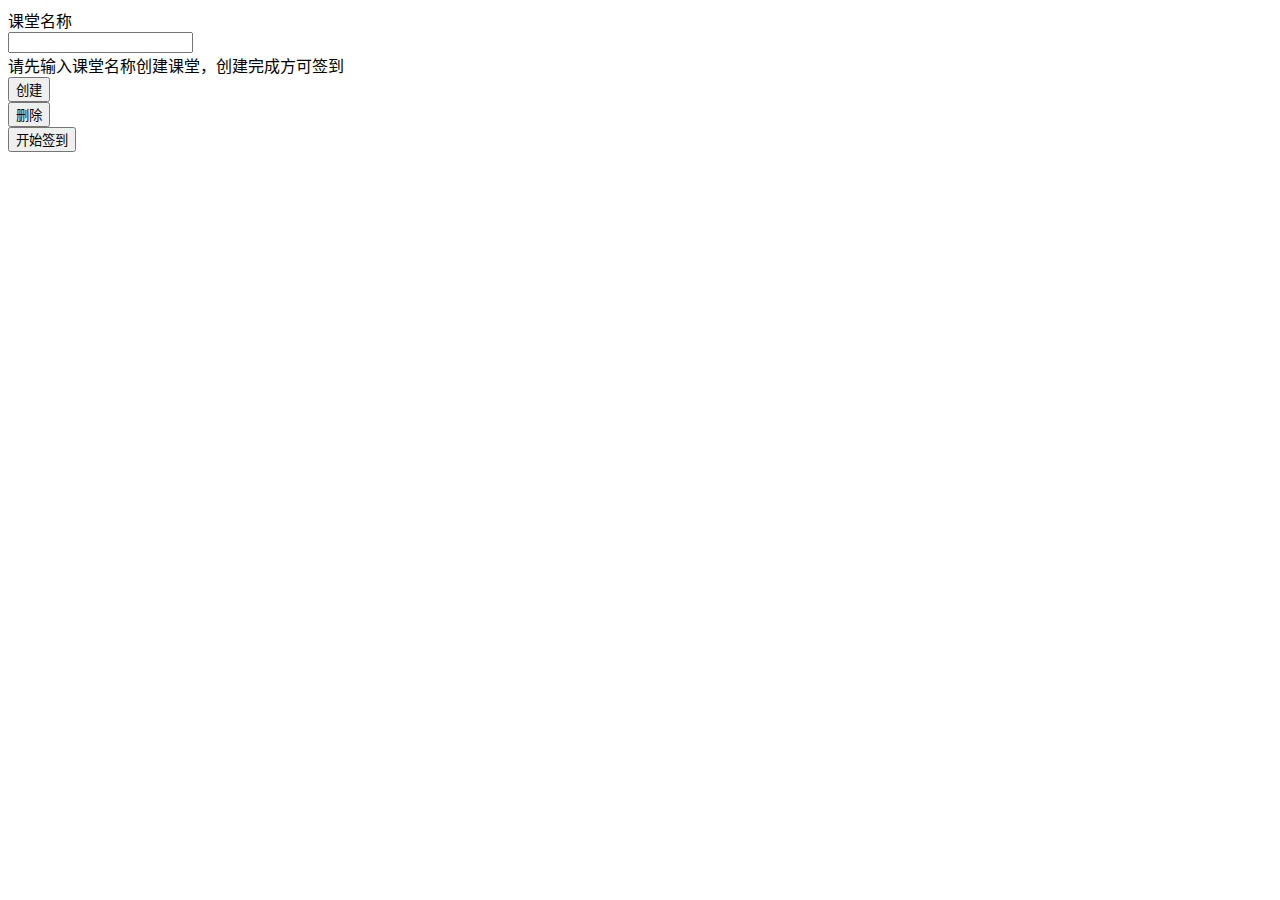
<file: target/classes/templates/base/sign/list.html>
<!DOCTYPE html>
<html lang="zh-CN" xmlns:th="http://www.thymeleaf.org" xmlns:shiro="http://www.pollix.at/thymeleaf/shiro">
<head th:include="common :: header(title=~{::title}, links=~{}, scripts=~{}, styles=~{})">
    <meta charset="utf-8"/>
    <title></title>
</head>
<body>
    <div class="b-container">
        <div class="b-layout b-layout-center">
            <div class="layui-fluid ls-card-fluid">
                <div class="layui-card ls-card">
                    <div class="layui-form layui-card-header layui-form-pane">
                        <form>
                            <div class="layui-form-item">
                                <div class="layui-inline">
                                    <label class="layui-form-label">课堂名称</label>
                                    <div class="layui-input-inline">
                                        <input id="name" name="name" type="text" autocomplete="off" class="layui-input">
                                        <input type="hidden" id="signId">
                                    </div>
                                    <div class="layui-form-mid layui-word-aux">请先输入课堂名称创建课堂，创建完成方可签到</div>
                                </div>
                                <div class="layui-inline">
                                    <div class="layui-btn-group">
                                        <button type="button" class="layui-btn layui-btn-normal" onclick="onCreate()"> 创建
                                        </button>
                                    </div>

                                    <div class="layui-btn-group">
                                        <button type="button" class="layui-btn layui-btn-normal" onclick="deleteSign()"> 删除
                                        </button>
                                    </div>


                                    <div class="layui-btn-group">
                                        <button type="button" class="layui-btn layui-btn-normal" onclick="onStart()"> 开始签到
                                        </button>
                                    </div>
                                </div>
                            </div>
                        </form>
                    </div>
                    <div class="layui-card-body ls-body-table">
                        <table id="data_list"></table>
                        <div id="toolbar">
                        </div>
                    </div>
                </div>
            </div>
        </div>
    </div>
    <script type="text/javascript" th:inline="javascript">
    </script>
    <script type="text/javascript">
        LS.initLayForm({
            initFun: function(layo) {
                LS.bootstrapTable("data_list", {
                    url: ctx + "admin/base/sign/list",
                    search: false,
                    toolbar: "#toolbar",
                    showToggleQuery: false,
                    pageSize: 200,
                    pageList: [200, 500],
                    columns: [
                        {checkbox: true, width: "5%"},
                        {
                            width: "120px", field: "photo", title: "照片", align: 'center', formatter: function(value, row) {
                                if (!value) {
                                    value = "/images/default-header.jpg";
                                }
                                return "<img src='" + ctx + value.substring(1) + "' style='width: 50px; height: 50px;' >"
                            }
                        },
                        {
                            width: "120px", field: "no", title: "学号", align: 'center', formatter: function(value, row) {
                                return "<a class='td-a' href='javascript:;'>" + value + "</a>";
                            }
                        },
                        {width: "90px", field: "name", title: "姓名", align: 'center'},
                        {width: "60px", field: "sex", title: "性别", align: 'center'},
                        {width: "120px", field: "birth", title: "生日", align: 'center'},
                        {width: "100px", field: "phone", title: "手机号码", align: 'center'},
                        {
                            width: "120px", field: "isSuccess", title: "是否签到", align: 'center', formatter: function(value, row) {
                                if (value) {
                                    return "<span style='font-weight: bold; color: green'>已签到</span>"
                                } else {
                                    return "<span style='font-weight: bold; color: red'>未签到</span>"
                                }
                            }
                        },
                        {width: "120px", field: "signTime", title: "签到时间", align: 'center'}
                    ],

                    queryParams: function(sParams) {
                        return getParams(sParams);
                    }

                });
            }
        });

        function getParams(sParams) {
            var params = sParams || {};
            params['signId'] = $("#signId").val();
            return params;
        }


        function onCreate() {
            LS.ajax(ctx + "admin/base/sign/create", {name: $("#name").val()}, function(res) {
                if (res.code === 1) {
                    $("#signId").val(res.datas.sign.id);
                    $('#data_list').bootstrapTable('refresh');
                    alert("创建成功，点击【开始签到】按钮签到，签到过程中请勿离开此页面")
                } else {
                    alert(res.msg);
                }
            });
        }
        function deleteSign() {
            top.dialog.confirm("确定要删除？", function(){
                LS.ajax(ctx + "admin/base/sign/delete", {signId: $("#signId").val()}, function(res) {
                    if (res.code === 1) {
                        $("#signId").val("");
                        $("#name").val("");
                        $('#data_list').bootstrapTable('refresh');
                        alert("删除成功")
                    } else {
                        alert(res.msg);
                    }
                });
            });


        }

        function onStart() {
            var signId = $("#signId").val();
            if (signId === "") {
                top.toast.warn("请先创建课堂");
            } else {
                LS.openFormDialog({
                    title: '签到',
                    url: ctx + 'admin/base/sign/do?signId=' + signId + '&windowName=' + window.name,
                    width: '560px',
                    height: LS.size().height + 'px',
                    showOkBtn: false
                })
            }
        }

        function refresh(){
            $('#data_list').bootstrapTable('refresh');
        }
    </script>
</body>
</html>
</file>
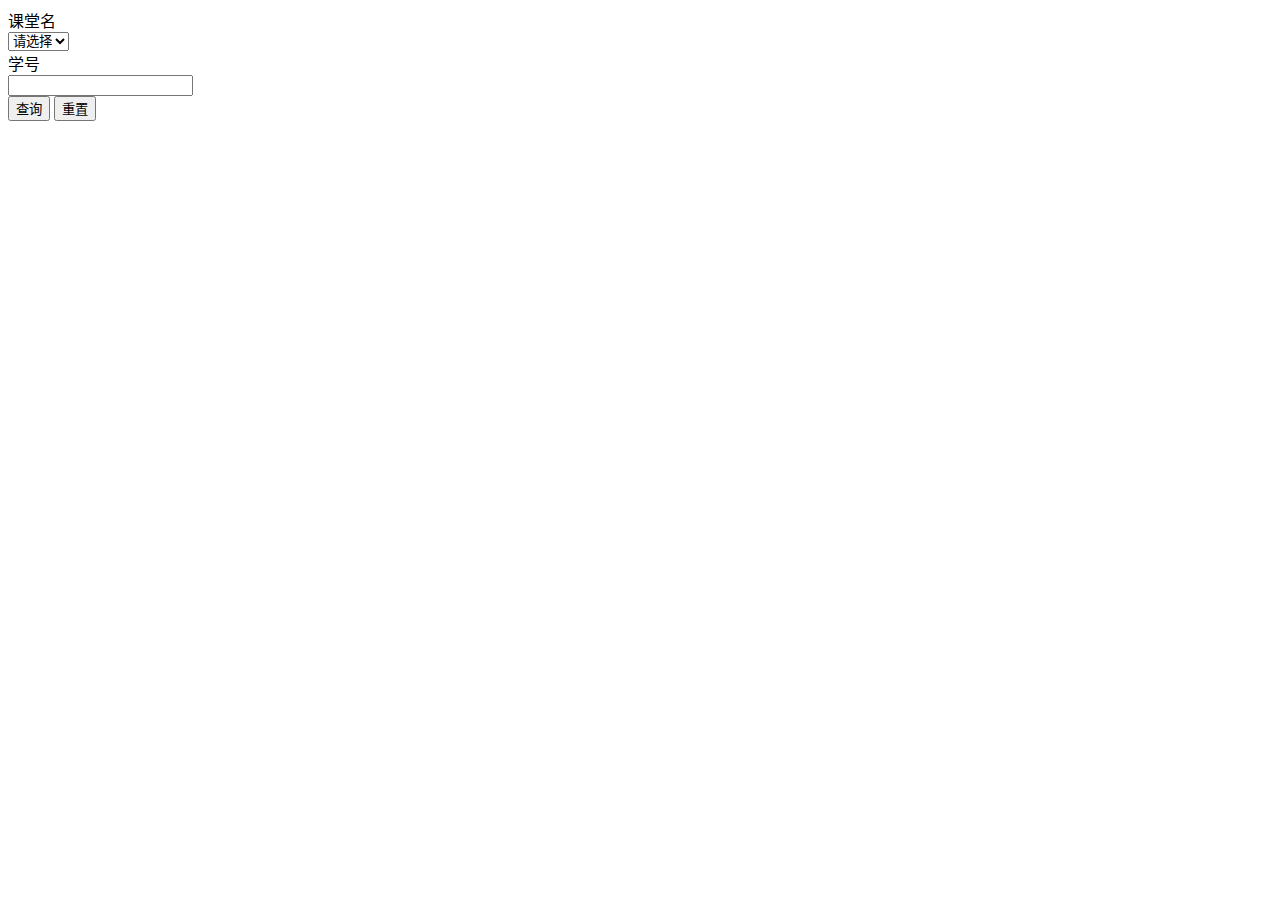
<file: target/classes/templates/base/sign/statistic.html>
<!DOCTYPE html>
<html lang="zh-CN" xmlns:th="http://www.thymeleaf.org" xmlns:shiro="http://www.pollix.at/thymeleaf/shiro">
<head th:include="common :: header(title=~{::title}, links=~{}, scripts=~{}, styles=~{})">
    <meta charset="utf-8"/>
    <title></title>
</head>
<body>
    <div class="b-container">
        <div class="b-layout b-layout-center">
            <div class="layui-fluid ls-card-fluid">
                <div class="layui-card ls-card">
                    <div class="layui-form layui-card-header layui-form-pane">
                        <form>
                            <div class="layui-form-item">
                                <div class="layui-inline">
                                    <label class="layui-form-label">课堂名</label>
                                    <div class="layui-input-inline">
                                        <select id="signId" lay-filter="signId">
                                            <option value="">请选择</option>
                                            <option th:each="s:${signs}" th:value="${s.id}" th:text="${s.name}"></option>
                                        </select>
                                    </div>
                                    <div class="layui-form-mid layui-word-aux" id="info">
                                        <div th:each="s:${signs}" th:attr="id=${'info-'+s.id}, totalNum=${s.totalNum}, signNum=${s.signNum}"></div>
                                    </div>
                                </div>
                            </div>
                            <div class="layui-form-item">
                                <div class="layui-inline">
                                    <label class="layui-form-label">学号</label>
                                    <div class="layui-input-inline">
                                        <input id="no" type="text" class="layui-input"/>
                                    </div>
                                    <div class="layui-btn-group">
                                        <button type="button" class="layui-btn layui-btn-normal" onclick="javascript:$('#data_list').bootstrapTable('refresh');"><i class="fa fa-search fa-fw"></i>查询
                                        </button>
                                        <button type="reset" class="layui-btn layui-btn-primary"><i class="fa fa-rotate-left fa-fw"></i>重置</button>
                                    </div>
                                </div>
                            </div>
                        </form>
                    </div>
                    <div class="layui-card-body ls-body-table">
                        <table id="data_list"></table>
                        <div id="toolbar">
                        </div>
                    </div>
                </div>
            </div>
        </div>
    </div>
    <script type="text/javascript" th:inline="javascript">
    </script>
    <script type="text/javascript">
        LS.initLayForm({
            initFun: function(layo) {
                LS.bootstrapTable("data_list", {
                    url: ctx + "admin/base/sign/list",
                    search: false,
                    toolbar: "#toolbar",
                    showToggleQuery: false,
                    pageSize: 200,
                    pageList: [200, 500],
                    columns: [
                        {checkbox: true, width: "5%"},
                        {
                            width: "120px", field: "photo", title: "照片", align: 'center', formatter: function(value, row) {
                                if (!value) {
                                    value = "/images/default-header.jpg";
                                }
                                return "<img src='" + ctx + value.substring(1) + "' style='width: 50px; height: 50px;' >"
                            }
                        },
                        {
                            width: "120px", field: "no", title: "学号", align: 'center', formatter: function(value, row) {
                                return "<a class='td-a' href='javascript:;'>" + value + "</a>";
                            }
                        },
                        {width: "90px", field: "name", title: "姓名", align: 'center'},
                        {width: "60px", field: "sex", title: "性别", align: 'center'},
                        {width: "120px", field: "birth", title: "生日", align: 'center'},
                        {width: "100px", field: "phone", title: "手机号码", align: 'center'},
                        {
                            width: "120px", field: "isSuccess", title: "是否签到", align: 'center', formatter: function(value, row) {
                                if (value) {
                                    return "<span style='font-weight: bold; color: green'>已签到</span>"
                                } else {
                                    return "<span style='font-weight: bold; color: red'>未签到</span>"
                                }
                            }
                        },
                        {width: "120px", field: "signTime", title: "签到时间", align: 'center'},
                        {width: "120px", field: "times", title: "总缺勤次数", align: 'center'}
                    ],

                    queryParams: function(sParams) {
                        return getParams(sParams);
                    }

                });

                layo.form.on("select(signId)", function(v) {
                    $('#data_list').bootstrapTable('refresh');
                    var div = $("#info-" + $("#signId").val());
                    $("#info").html("总人数：" + div.attr("totalNum") + "，已签到人数：" + div.attr("signNum"))
                })


                $("#no").blur(function() {
                    $('#data_list').bootstrapTable('refresh');
                })

            }
        });

        function getParams(sParams) {
            var params = sParams || {};
            params['signId'] = $("#signId").val();
            params['no'] = $("#no").val();
            return params;
        }
    </script>
</body>
</html>
</file>
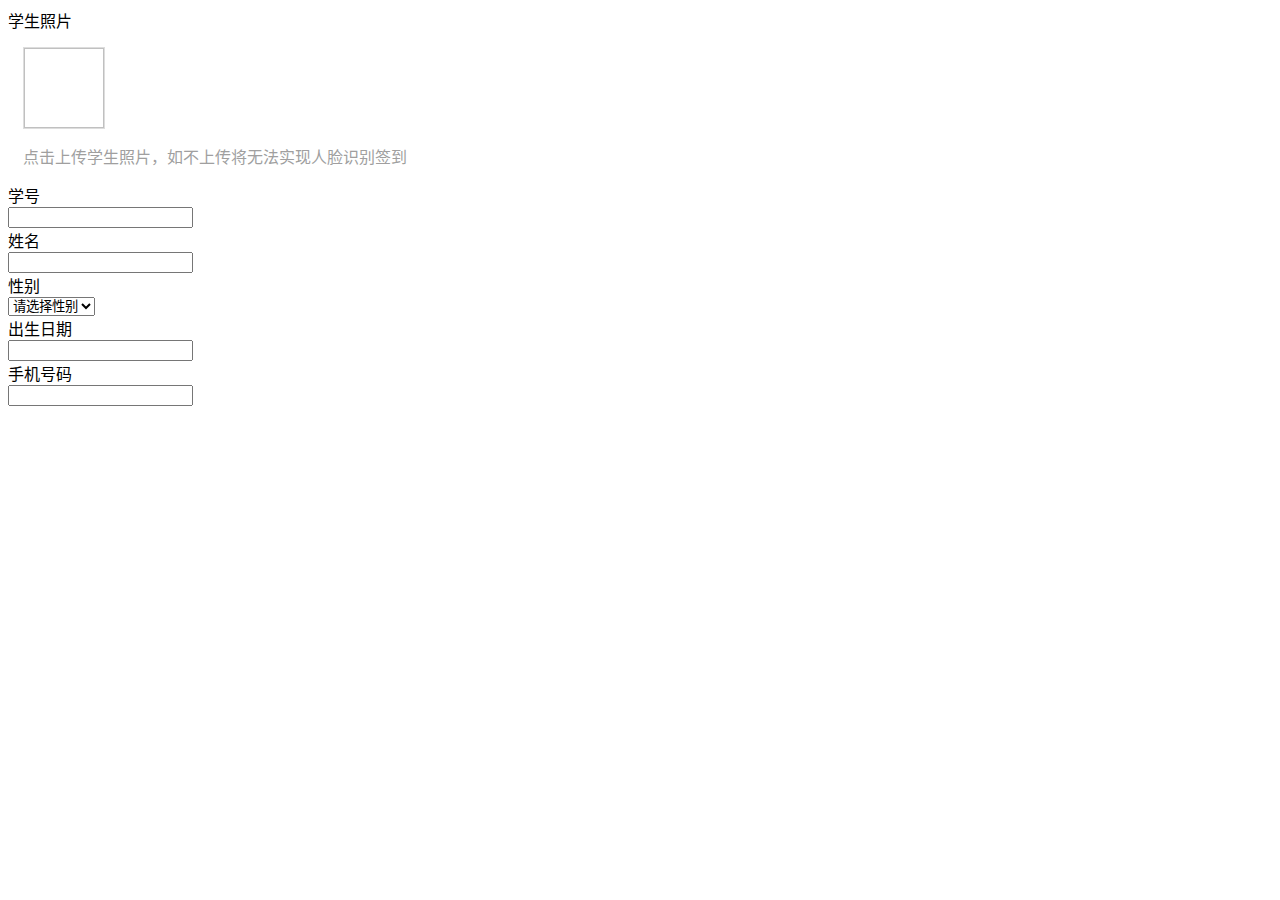
<file: target/classes/templates/base/student/form.html>
<!DOCTYPE html>
<html lang="zh-CN" xmlns:th="http://www.thymeleaf.org">
<head th:include="common :: header(title=~{::title}, links=~{}, scripts=~{}, styles=~{::style})">
    <meta charset="utf-8"/>
    <title></title>
    <style>
        .img-container {
            width: 80px;
            height: 80px;
            border: 1px solid #ddd;
            margin: 15px;
        }

        .img-container img {
            width: 100%;
            height: 100%;
        }

        .img-tips {
            color: #a09f9f;
            margin: 0 15px 15px 15px;
        }
    </style>
</head>
<body class="no-bg mCustomScrollbar" data-mcs-theme="minimal-dark">
    <div class="layui-fluid" style="padding-bottom: 100px;">
        <form id="form" class="layui-form layui-form-pane" lay-filter="form" th:action="@{${bean}==null ? '/admin/base/student/add' : '/admin/base/student/update'}">
            <input type="hidden" id="id" name="id" th:value="${bean?.id}">
            <input type="hidden" id="oldSex" th:value="${bean?.sex}">
            <input type="hidden" id="photo" th:value="${bean == null ? '' : bean.photo}">

            <div class="layui-form-item" pane="">
                <label class="layui-form-label">学生照片</label>
                <div class="layui-input-block">
                    <div class="img-container">
                        <img id="img-show" th:src="@{/images/default-header.jpg}">
                        <input type="file" id="file" name="file" style="display: none;">
                    </div>
                    <div class="img-tips">点击上传学生照片，如不上传将无法实现人脸识别签到</div>
                </div>
            </div>


            <div class="layui-form-item">
                <label class="layui-form-label">学号</label>
                <div class="layui-input-block">
                    <input type="text" name="no" id="no" th:value="${bean?.no}" lay-verify="required|valid" lay-verType='tips'
                           th:attr="lay-oldValue=${bean?.no},lay-validUrl=@{/admin/base/student/validate}" autocomplete="off" class="layui-input" placeholder="">
                </div>
            </div>

            <div>
                <label class="layui-form-label">姓名</label>
                <div class="layui-input-block">
                    <input type="text" name="name" id="name" th:value="${bean?.name}" lay-verify="required" lay-verType='tips' autocomplete="off" class="layui-input"
                           placeholder="">
                </div>
            </div>

            <div class="layui-form-item">
                <label class="layui-form-label">性别</label>
                <div class="layui-input-block">
                    <select id="sex" name="sex" lay-verify="required" lay-verType='tips' lay-filter="sex">
                        <option value="">请选择性别</option>
                        <option value="男">男</option>
                        <option value="女">女</option>
                    </select>
                </div>
            </div>

            <div class="layui-form-item">
                <label class="layui-form-label">出生日期</label>
                <div class="layui-input-block">
                    <input type="text" name="birth" id="birth" th:value="${bean?.birth}" lay-verType='tips' autocomplete="off" class="layui-input" placeholder=""
                           >
                </div>
            </div>

            <div class="layui-form-item">
                <label class="layui-form-label">手机号码</label>
                <div class="layui-input-block">
                    <input type="text" name="phone" id="phone" th:value="${bean?.phone}" lay-verType='tips'
                           autocomplete="off" class="layui-input" placeholder="">
                </div>
            </div>

            <button lay-submit lay-filter="doSubmit" id="btn-submit" style="display: none;">提交</button>
        </form>
    </div>
    <script type="text/javascript">
        layui.use(['form', 'laydate'], function() {


            layui.form.val("form", {
                "sex": $("#oldSex").val()
            });

            // layui.laydate.render({
            //     elem: '#birth'
            // });


            var path = $("#photo").val();
            if (path !== "") {
                $("#img-show").attr("src", ctx + path.substring(1))
            }

            $("#img-show").click(function() {
                $("#file").click();
            });

            $("input[type='file']").change(function() {
                var objUrl = LS.getObjectURL(this.files[0]);
                if (objUrl) {
                    $("#img-show").attr("src", objUrl);
                }
            });


            layui.form.on('submit(doSubmit)', function(data) {
                var formData = data.field;
                var fData = new FormData();
                for (var key in formData) {
                    fData.append(key, formData[key]);
                }

                var input = $("#file");
                if (input.val() !== "") {
                    var imgFile = document.getElementById("file");
                    var imgObj = imgFile.files[0];
                    fData.append("file", imgObj);
                }

                LS.ajaxUpload($("form").attr("action"), fData, function(rs) {
                    if (rs.code === 0) {
                        top.toast.error(rs.msg);
                    } else if (rs.code === 1) {
                        top.toast.success(rs.msg);
                        if (top.formSubmitCallback) top.formSubmitCallback(rs);
                    } else {
                        top.toast.warn("提交失败,出现未知错误");
                    }
                });

                return false;
            });


        });


        function submit() {
            $("#btn-submit").click();
        }
    </script>
</body>
</html>
</file>
